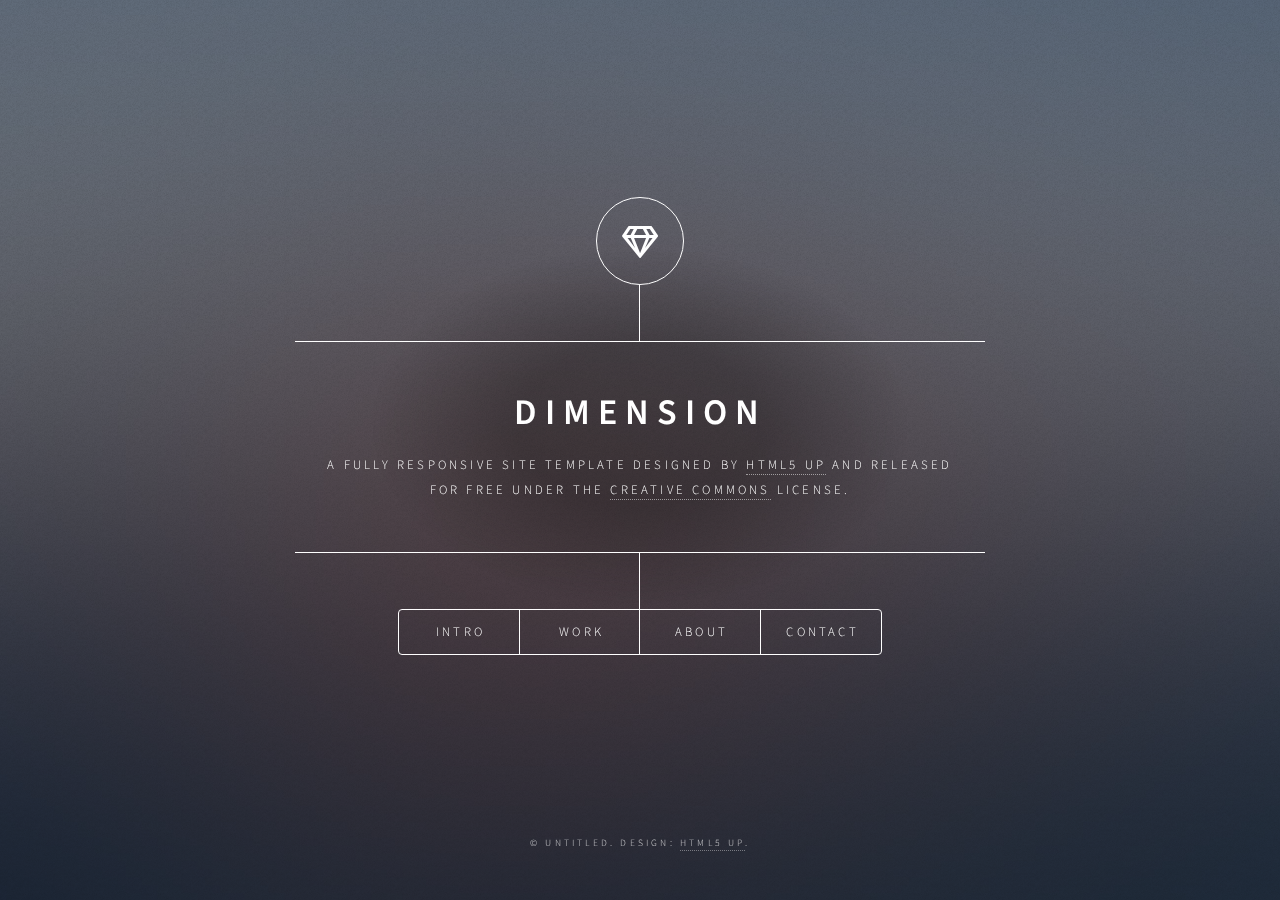
<file: html5up-dimension/index.html>
<!DOCTYPE HTML>
<!--
	Dimension by HTML5 UP
	html5up.net | @ajlkn
	Free for personal and commercial use under the CCA 3.0 license (html5up.net/license)
-->
<html>
	<head>
		<title>Dimension by HTML5 UP</title>
		<meta charset="utf-8" />
		<meta name="viewport" content="width=device-width, initial-scale=1, user-scalable=no" />
		<link rel="stylesheet" href="assets/css/main.css" />
		<noscript><link rel="stylesheet" href="assets/css/noscript.css" /></noscript>
	</head>
	<body class="is-preload">

		<!-- Wrapper -->
			<div id="wrapper">

				<!-- Header -->
					<header id="header">
						<div class="logo">
							<span class="icon fa-gem"></span>
						</div>
						<div class="content">
							<div class="inner">
								<h1>Dimension</h1>
								<p>A fully responsive site template designed by <a href="https://html5up.net">HTML5 UP</a> and released<br />
								for free under the <a href="https://html5up.net/license">Creative Commons</a> license.</p>
							</div>
						</div>
						<nav>
							<ul>
								<li><a href="#intro">Intro</a></li>
								<li><a href="#work">Work</a></li>
								<li><a href="#about">About</a></li>
								<li><a href="#contact">Contact</a></li>
								<!--<li><a href="#elements">Elements</a></li>-->
							</ul>
						</nav>
					</header>

				<!-- Main -->
					<div id="main">

						<!-- Intro -->
							<article id="intro">
								<h2 class="major">Intro</h2>
								<span class="image main"><img src="images/pic01.jpg" alt="" /></span>
								<p>Aenean ornare velit lacus, ac varius enim ullamcorper eu. Proin aliquam facilisis ante interdum congue. Integer mollis, nisl amet convallis, porttitor magna ullamcorper, amet egestas mauris. Ut magna finibus nisi nec lacinia. Nam maximus erat id euismod egestas. By the way, check out my <a href="#work">awesome work</a>.</p>
								<p>Lorem ipsum dolor sit amet, consectetur adipiscing elit. Duis dapibus rutrum facilisis. Class aptent taciti sociosqu ad litora torquent per conubia nostra, per inceptos himenaeos. Etiam tristique libero eu nibh porttitor fermentum. Nullam venenatis erat id vehicula viverra. Nunc ultrices eros ut ultricies condimentum. Mauris risus lacus, blandit sit amet venenatis non, bibendum vitae dolor. Nunc lorem mauris, fringilla in aliquam at, euismod in lectus. Pellentesque habitant morbi tristique senectus et netus et malesuada fames ac turpis egestas. In non lorem sit amet elit placerat maximus. Pellentesque aliquam maximus risus, vel sed vehicula.</p>
							</article>

						<!-- Work -->
							<article id="work">
								<h2 class="major">Work</h2>
								<span class="image main"><img src="images/pic02.jpg" alt="" /></span>
								<p>Adipiscing magna sed dolor elit. Praesent eleifend dignissim arcu, at eleifend sapien imperdiet ac. Aliquam erat volutpat. Praesent urna nisi, fringila lorem et vehicula lacinia quam. Integer sollicitudin mauris nec lorem luctus ultrices.</p>
								<p>Nullam et orci eu lorem consequat tincidunt vivamus et sagittis libero. Mauris aliquet magna magna sed nunc rhoncus pharetra. Pellentesque condimentum sem. In efficitur ligula tate urna. Maecenas laoreet massa vel lacinia pellentesque lorem ipsum dolor. Nullam et orci eu lorem consequat tincidunt. Vivamus et sagittis libero. Mauris aliquet magna magna sed nunc rhoncus amet feugiat tempus.</p>
							</article>

						<!-- About -->
							<article id="about">
								<h2 class="major">About</h2>
								<span class="image main"><img src="images/pic03.jpg" alt="" /></span>
								<p>Lorem ipsum dolor sit amet, consectetur et adipiscing elit. Praesent eleifend dignissim arcu, at eleifend sapien imperdiet ac. Aliquam erat volutpat. Praesent urna nisi, fringila lorem et vehicula lacinia quam. Integer sollicitudin mauris nec lorem luctus ultrices. Aliquam libero et malesuada fames ac ante ipsum primis in faucibus. Cras viverra ligula sit amet ex mollis mattis lorem ipsum dolor sit amet.</p>
							</article>

						<!-- Contact -->
							<article id="contact">
								<h2 class="major">Contact</h2>
								<form method="post" action="#">
									<div class="fields">
										<div class="field half">
											<label for="name">Name</label>
											<input type="text" name="name" id="name" />
										</div>
										<div class="field half">
											<label for="email">Email</label>
											<input type="text" name="email" id="email" />
										</div>
										<div class="field">
											<label for="message">Message</label>
											<textarea name="message" id="message" rows="4"></textarea>
										</div>
									</div>
									<ul class="actions">
										<li><input type="submit" value="Send Message" class="primary" /></li>
										<li><input type="reset" value="Reset" /></li>
									</ul>
								</form>
								<ul class="icons">
									<li><a href="#" class="icon brands fa-twitter"><span class="label">Twitter</span></a></li>
									<li><a href="#" class="icon brands fa-facebook-f"><span class="label">Facebook</span></a></li>
									<li><a href="#" class="icon brands fa-instagram"><span class="label">Instagram</span></a></li>
									<li><a href="#" class="icon brands fa-github"><span class="label">GitHub</span></a></li>
								</ul>
							</article>

						<!-- Elements -->
							<article id="elements">
								<h2 class="major">Elements</h2>

								<section>
									<h3 class="major">Text</h3>
									<p>This is <b>bold</b> and this is <strong>strong</strong>. This is <i>italic</i> and this is <em>emphasized</em>.
									This is <sup>superscript</sup> text and this is <sub>subscript</sub> text.
									This is <u>underlined</u> and this is code: <code>for (;;) { ... }</code>. Finally, <a href="#">this is a link</a>.</p>
									<hr />
									<h2>Heading Level 2</h2>
									<h3>Heading Level 3</h3>
									<h4>Heading Level 4</h4>
									<h5>Heading Level 5</h5>
									<h6>Heading Level 6</h6>
									<hr />
									<h4>Blockquote</h4>
									<blockquote>Fringilla nisl. Donec accumsan interdum nisi, quis tincidunt felis sagittis eget tempus euismod. Vestibulum ante ipsum primis in faucibus vestibulum. Blandit adipiscing eu felis iaculis volutpat ac adipiscing accumsan faucibus. Vestibulum ante ipsum primis in faucibus lorem ipsum dolor sit amet nullam adipiscing eu felis.</blockquote>
									<h4>Preformatted</h4>
									<pre><code>i = 0;

while (!deck.isInOrder()) {
    print 'Iteration ' + i;
    deck.shuffle();
    i++;
}

print 'It took ' + i + ' iterations to sort the deck.';</code></pre>
								</section>

								<section>
									<h3 class="major">Lists</h3>

									<h4>Unordered</h4>
									<ul>
										<li>Dolor pulvinar etiam.</li>
										<li>Sagittis adipiscing.</li>
										<li>Felis enim feugiat.</li>
									</ul>

									<h4>Alternate</h4>
									<ul class="alt">
										<li>Dolor pulvinar etiam.</li>
										<li>Sagittis adipiscing.</li>
										<li>Felis enim feugiat.</li>
									</ul>

									<h4>Ordered</h4>
									<ol>
										<li>Dolor pulvinar etiam.</li>
										<li>Etiam vel felis viverra.</li>
										<li>Felis enim feugiat.</li>
										<li>Dolor pulvinar etiam.</li>
										<li>Etiam vel felis lorem.</li>
										<li>Felis enim et feugiat.</li>
									</ol>
									<h4>Icons</h4>
									<ul class="icons">
										<li><a href="#" class="icon brands fa-twitter"><span class="label">Twitter</span></a></li>
										<li><a href="#" class="icon brands fa-facebook-f"><span class="label">Facebook</span></a></li>
										<li><a href="#" class="icon brands fa-instagram"><span class="label">Instagram</span></a></li>
										<li><a href="#" class="icon brands fa-github"><span class="label">Github</span></a></li>
									</ul>

									<h4>Actions</h4>
									<ul class="actions">
										<li><a href="#" class="button primary">Default</a></li>
										<li><a href="#" class="button">Default</a></li>
									</ul>
									<ul class="actions stacked">
										<li><a href="#" class="button primary">Default</a></li>
										<li><a href="#" class="button">Default</a></li>
									</ul>
								</section>

								<section>
									<h3 class="major">Table</h3>
									<h4>Default</h4>
									<div class="table-wrapper">
										<table>
											<thead>
												<tr>
													<th>Name</th>
													<th>Description</th>
													<th>Price</th>
												</tr>
											</thead>
											<tbody>
												<tr>
													<td>Item One</td>
													<td>Ante turpis integer aliquet porttitor.</td>
													<td>29.99</td>
												</tr>
												<tr>
													<td>Item Two</td>
													<td>Vis ac commodo adipiscing arcu aliquet.</td>
													<td>19.99</td>
												</tr>
												<tr>
													<td>Item Three</td>
													<td> Morbi faucibus arcu accumsan lorem.</td>
													<td>29.99</td>
												</tr>
												<tr>
													<td>Item Four</td>
													<td>Vitae integer tempus condimentum.</td>
													<td>19.99</td>
												</tr>
												<tr>
													<td>Item Five</td>
													<td>Ante turpis integer aliquet porttitor.</td>
													<td>29.99</td>
												</tr>
											</tbody>
											<tfoot>
												<tr>
													<td colspan="2"></td>
													<td>100.00</td>
												</tr>
											</tfoot>
										</table>
									</div>

									<h4>Alternate</h4>
									<div class="table-wrapper">
										<table class="alt">
											<thead>
												<tr>
													<th>Name</th>
													<th>Description</th>
													<th>Price</th>
												</tr>
											</thead>
											<tbody>
												<tr>
													<td>Item One</td>
													<td>Ante turpis integer aliquet porttitor.</td>
													<td>29.99</td>
												</tr>
												<tr>
													<td>Item Two</td>
													<td>Vis ac commodo adipiscing arcu aliquet.</td>
													<td>19.99</td>
												</tr>
												<tr>
													<td>Item Three</td>
													<td> Morbi faucibus arcu accumsan lorem.</td>
													<td>29.99</td>
												</tr>
												<tr>
													<td>Item Four</td>
													<td>Vitae integer tempus condimentum.</td>
													<td>19.99</td>
												</tr>
												<tr>
													<td>Item Five</td>
													<td>Ante turpis integer aliquet porttitor.</td>
													<td>29.99</td>
												</tr>
											</tbody>
											<tfoot>
												<tr>
													<td colspan="2"></td>
													<td>100.00</td>
												</tr>
											</tfoot>
										</table>
									</div>
								</section>

								<section>
									<h3 class="major">Buttons</h3>
									<ul class="actions">
										<li><a href="#" class="button primary">Primary</a></li>
										<li><a href="#" class="button">Default</a></li>
									</ul>
									<ul class="actions">
										<li><a href="#" class="button">Default</a></li>
										<li><a href="#" class="button small">Small</a></li>
									</ul>
									<ul class="actions">
										<li><a href="#" class="button primary icon solid fa-download">Icon</a></li>
										<li><a href="#" class="button icon solid fa-download">Icon</a></li>
									</ul>
									<ul class="actions">
										<li><span class="button primary disabled">Disabled</span></li>
										<li><span class="button disabled">Disabled</span></li>
									</ul>
								</section>

								<section>
									<h3 class="major">Form</h3>
									<form method="post" action="#">
										<div class="fields">
											<div class="field half">
												<label for="demo-name">Name</label>
												<input type="text" name="demo-name" id="demo-name" value="" placeholder="Jane Doe" />
											</div>
											<div class="field half">
												<label for="demo-email">Email</label>
												<input type="email" name="demo-email" id="demo-email" value="" placeholder="jane@untitled.tld" />
											</div>
											<div class="field">
												<label for="demo-category">Category</label>
												<select name="demo-category" id="demo-category">
													<option value="">-</option>
													<option value="1">Manufacturing</option>
													<option value="1">Shipping</option>
													<option value="1">Administration</option>
													<option value="1">Human Resources</option>
												</select>
											</div>
											<div class="field half">
												<input type="radio" id="demo-priority-low" name="demo-priority" checked>
												<label for="demo-priority-low">Low</label>
											</div>
											<div class="field half">
												<input type="radio" id="demo-priority-high" name="demo-priority">
												<label for="demo-priority-high">High</label>
											</div>
											<div class="field half">
												<input type="checkbox" id="demo-copy" name="demo-copy">
												<label for="demo-copy">Email me a copy</label>
											</div>
											<div class="field half">
												<input type="checkbox" id="demo-human" name="demo-human" checked>
												<label for="demo-human">Not a robot</label>
											</div>
											<div class="field">
												<label for="demo-message">Message</label>
												<textarea name="demo-message" id="demo-message" placeholder="Enter your message" rows="6"></textarea>
											</div>
										</div>
										<ul class="actions">
											<li><input type="submit" value="Send Message" class="primary" /></li>
											<li><input type="reset" value="Reset" /></li>
										</ul>
									</form>
								</section>

							</article>

					</div>

				<!-- Footer -->
					<footer id="footer">
						<p class="copyright">&copy; Untitled. Design: <a href="https://html5up.net">HTML5 UP</a>.</p>
					</footer>

			</div>

		<!-- BG -->
			<div id="bg"></div>

		<!-- Scripts -->
			<script src="assets/js/jquery.min.js"></script>
			<script src="assets/js/browser.min.js"></script>
			<script src="assets/js/breakpoints.min.js"></script>
			<script src="assets/js/util.js"></script>
			<script src="assets/js/main.js"></script>

	</body>
</html>
</file>
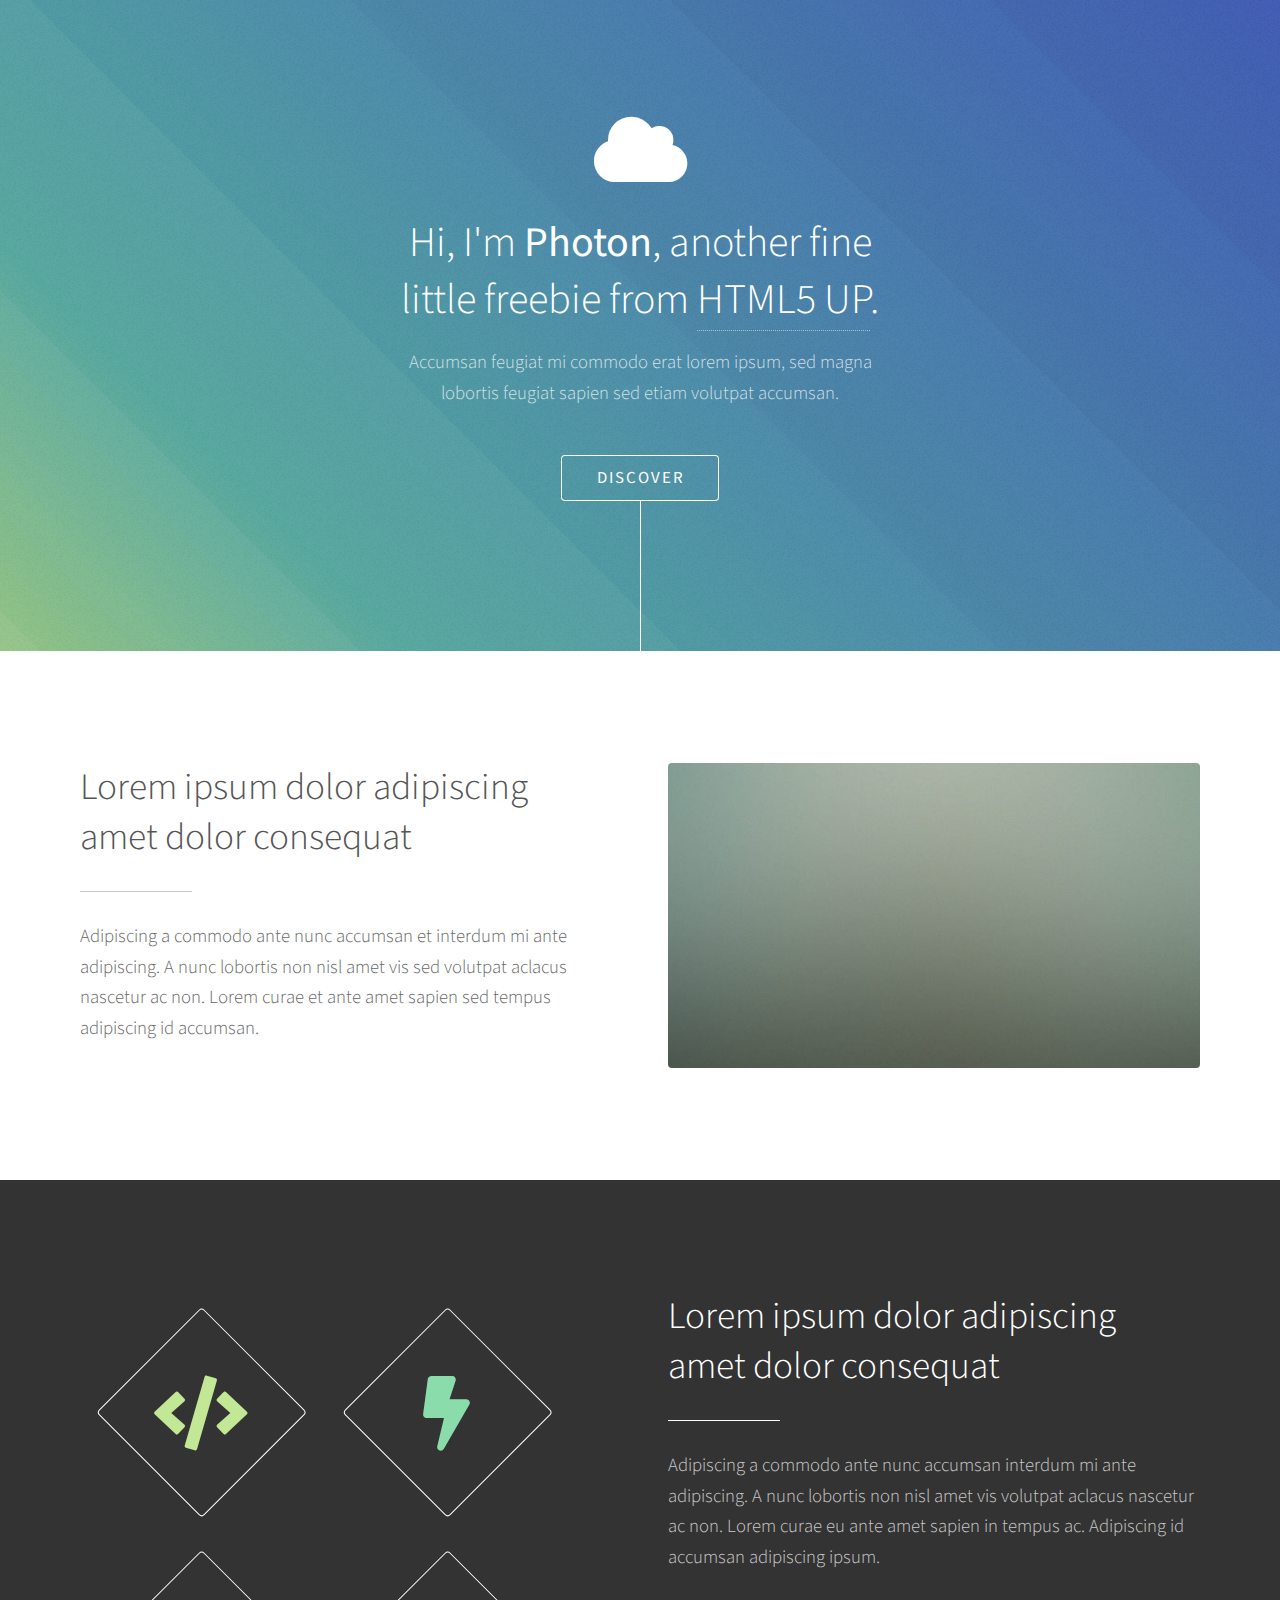
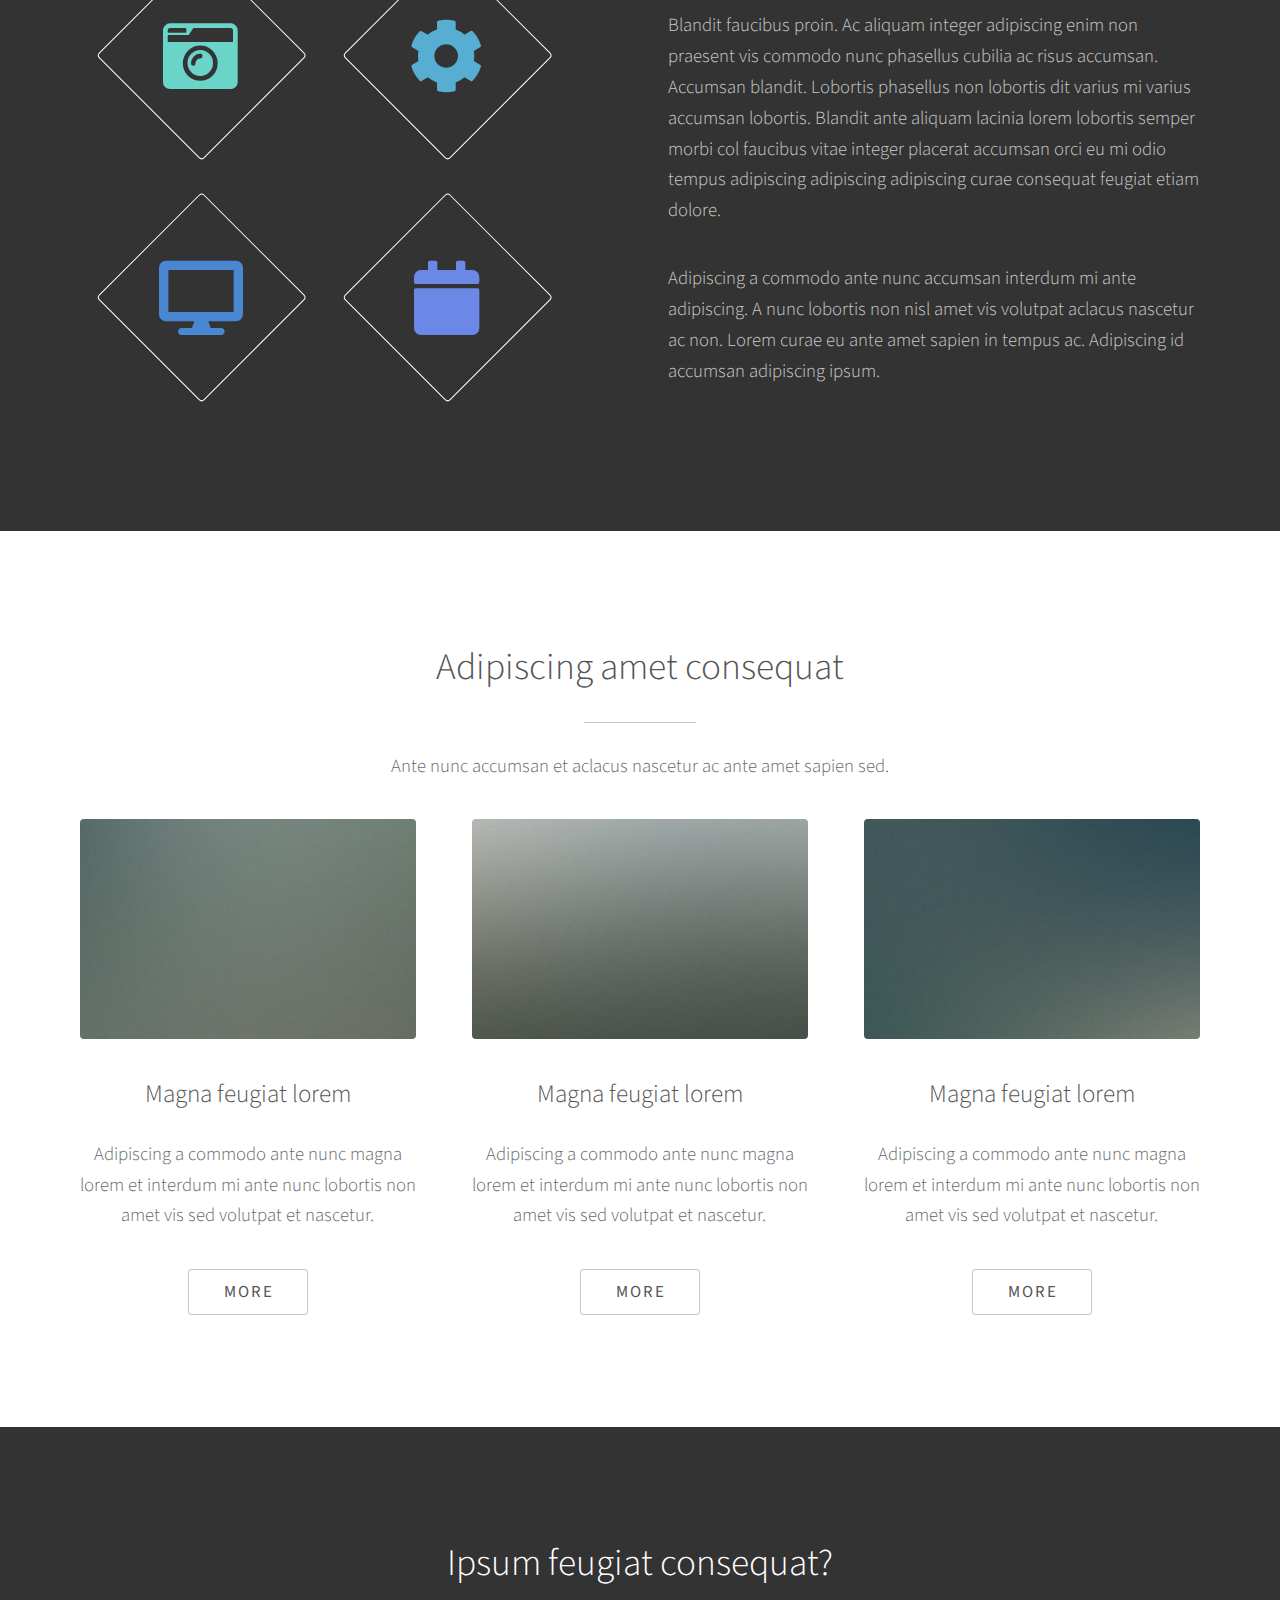
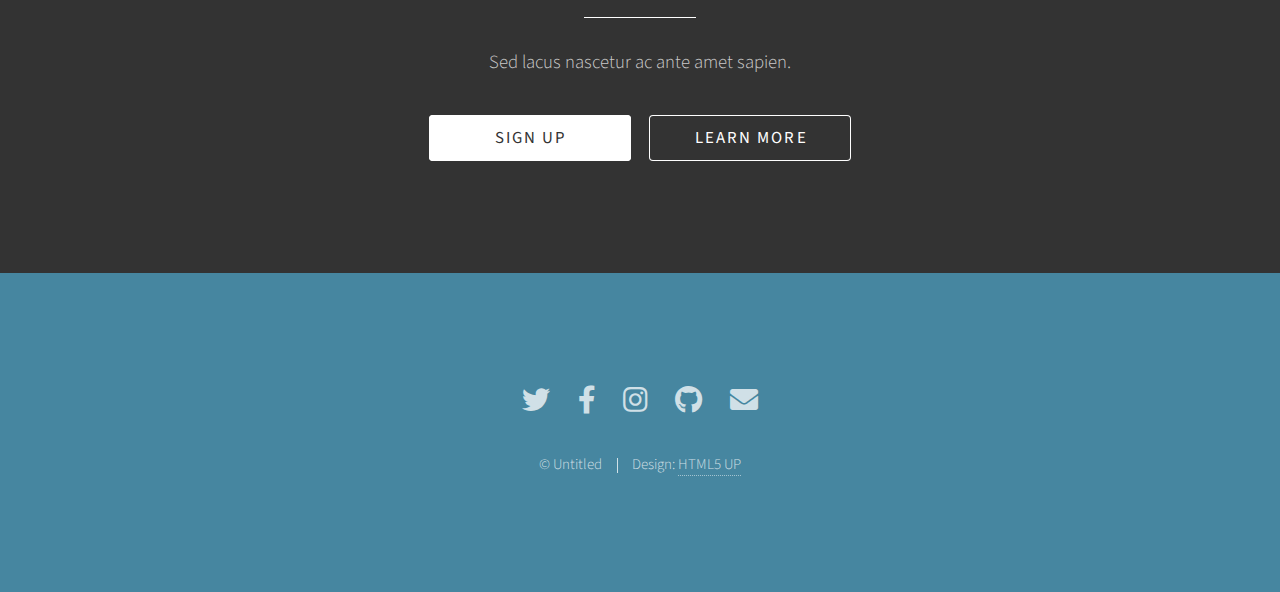
<file: html5up-photon/index.html>
<!DOCTYPE HTML>
<!--
	Photon by HTML5 UP
	html5up.net | @ajlkn
	Free for personal and commercial use under the CCA 3.0 license (html5up.net/license)
-->
<html>
	<head>
		<title>Photon by HTML5 UP</title>
		<meta charset="utf-8" />
		<meta name="viewport" content="width=device-width, initial-scale=1, user-scalable=no" />
		<link rel="stylesheet" href="assets/css/main.css" />
		<noscript><link rel="stylesheet" href="assets/css/noscript.css" /></noscript>
	</head>
	<body class="is-preload">

		<!-- Header -->
			<section id="header">
				<div class="inner">
					<span class="icon solid major fa-cloud"></span>
					<h1>Hi, I'm <strong>Photon</strong>, another fine<br />
					little freebie from <a href="http://html5up.net">HTML5 UP</a>.</h1>
					<p>Accumsan feugiat mi commodo erat lorem ipsum, sed magna<br />
					lobortis feugiat sapien sed etiam volutpat accumsan.</p>
					<ul class="actions special">
						<li><a href="#one" class="button scrolly">Discover</a></li>
					</ul>
				</div>
			</section>

		<!-- One -->
			<section id="one" class="main style1">
				<div class="container">
					<div class="row gtr-150">
						<div class="col-6 col-12-medium">
							<header class="major">
								<h2>Lorem ipsum dolor adipiscing<br />
								amet dolor consequat</h2>
							</header>
							<p>Adipiscing a commodo ante nunc accumsan et interdum mi ante adipiscing. A nunc lobortis non nisl amet vis sed volutpat aclacus nascetur ac non. Lorem curae et ante amet sapien sed tempus adipiscing id accumsan.</p>
						</div>
						<div class="col-6 col-12-medium imp-medium">
							<span class="image fit"><img src="images/pic01.jpg" alt="" /></span>
						</div>
					</div>
				</div>
			</section>

		<!-- Two -->
			<section id="two" class="main style2">
				<div class="container">
					<div class="row gtr-150">
						<div class="col-6 col-12-medium">
							<ul class="major-icons">
								<li><span class="icon solid style1 major fa-code"></span></li>
								<li><span class="icon solid style2 major fa-bolt"></span></li>
								<li><span class="icon solid style3 major fa-camera-retro"></span></li>
								<li><span class="icon solid style4 major fa-cog"></span></li>
								<li><span class="icon solid style5 major fa-desktop"></span></li>
								<li><span class="icon solid style6 major fa-calendar"></span></li>
							</ul>
						</div>
						<div class="col-6 col-12-medium">
							<header class="major">
								<h2>Lorem ipsum dolor adipiscing<br />
								amet dolor consequat</h2>
							</header>
							<p>Adipiscing a commodo ante nunc accumsan interdum mi ante adipiscing. A nunc lobortis non nisl amet vis volutpat aclacus nascetur ac non. Lorem curae eu ante amet sapien in tempus ac. Adipiscing id accumsan adipiscing ipsum.</p>
							<p>Blandit faucibus proin. Ac aliquam integer adipiscing enim non praesent vis commodo nunc phasellus cubilia ac risus accumsan. Accumsan blandit. Lobortis phasellus non lobortis dit varius mi varius accumsan lobortis. Blandit ante aliquam lacinia lorem lobortis semper morbi col faucibus vitae integer placerat accumsan orci eu mi odio tempus adipiscing adipiscing adipiscing curae consequat feugiat etiam dolore.</p>
							<p>Adipiscing a commodo ante nunc accumsan interdum mi ante adipiscing. A nunc lobortis non nisl amet vis volutpat aclacus nascetur ac non. Lorem curae eu ante amet sapien in tempus ac. Adipiscing id accumsan adipiscing ipsum.</p>
						</div>
					</div>
				</div>
			</section>

		<!-- Three -->
			<section id="three" class="main style1 special">
				<div class="container">
					<header class="major">
						<h2>Adipiscing amet consequat</h2>
					</header>
					<p>Ante nunc accumsan et aclacus nascetur ac ante amet sapien sed.</p>
					<div class="row gtr-150">
						<div class="col-4 col-12-medium">
							<span class="image fit"><img src="images/pic02.jpg" alt="" /></span>
							<h3>Magna feugiat lorem</h3>
							<p>Adipiscing a commodo ante nunc magna lorem et interdum mi ante nunc lobortis non amet vis sed volutpat et nascetur.</p>
							<ul class="actions special">
								<li><a href="#" class="button">More</a></li>
							</ul>
						</div>
						<div class="col-4 col-12-medium">
							<span class="image fit"><img src="images/pic03.jpg" alt="" /></span>
							<h3>Magna feugiat lorem</h3>
							<p>Adipiscing a commodo ante nunc magna lorem et interdum mi ante nunc lobortis non amet vis sed volutpat et nascetur.</p>
							<ul class="actions special">
								<li><a href="#" class="button">More</a></li>
							</ul>
						</div>
						<div class="col-4 col-12-medium">
							<span class="image fit"><img src="images/pic04.jpg" alt="" /></span>
							<h3>Magna feugiat lorem</h3>
							<p>Adipiscing a commodo ante nunc magna lorem et interdum mi ante nunc lobortis non amet vis sed volutpat et nascetur.</p>
							<ul class="actions special">
								<li><a href="#" class="button">More</a></li>
							</ul>
						</div>
					</div>
				</div>
			</section>

		<!-- Four -->
			<section id="four" class="main style2 special">
				<div class="container">
					<header class="major">
						<h2>Ipsum feugiat consequat?</h2>
					</header>
					<p>Sed lacus nascetur ac ante amet sapien.</p>
					<ul class="actions special">
						<li><a href="#" class="button wide primary">Sign Up</a></li>
						<li><a href="#" class="button wide">Learn More</a></li>
					</ul>
				</div>
			</section>

		<!-- Five -->
		<!--
			<section id="five" class="main style1">
				<div class="container">
					<header class="major special">
						<h2>Elements</h2>
					</header>

					<section>
						<h4>Text</h4>
						<p>This is <b>bold</b> and this is <strong>strong</strong>. This is <i>italic</i> and this is <em>emphasized</em>.
						This is <sup>superscript</sup> text and this is <sub>subscript</sub> text.
						This is <u>underlined</u> and this is code: <code>for (;;) { ... }</code>. Finally, <a href="#">this is a link</a>.</p>
						<hr />
						<header>
							<h4>Heading with a Subtitle</h4>
							<p>Lorem ipsum dolor sit amet nullam id egestas urna aliquam</p>
						</header>
						<p>Nunc lacinia ante nunc ac lobortis. Interdum adipiscing gravida odio porttitor sem non mi integer non faucibus ornare mi ut ante amet placerat aliquet. Volutpat eu sed ante lacinia sapien lorem accumsan varius montes viverra nibh in adipiscing blandit tempus accumsan.</p>
						<header>
							<h5>Heading with a Subtitle</h5>
							<p>Lorem ipsum dolor sit amet nullam id egestas urna aliquam</p>
						</header>
						<p>Nunc lacinia ante nunc ac lobortis. Interdum adipiscing gravida odio porttitor sem non mi integer non faucibus ornare mi ut ante amet placerat aliquet. Volutpat eu sed ante lacinia sapien lorem accumsan varius montes viverra nibh in adipiscing blandit tempus accumsan.</p>
						<hr />
						<h2>Heading Level 2</h2>
						<h3>Heading Level 3</h3>
						<h4>Heading Level 4</h4>
						<h5>Heading Level 5</h5>
						<h6>Heading Level 6</h6>
						<hr />
						<h5>Blockquote</h5>
						<blockquote>Fringilla nisl. Donec accumsan interdum nisi, quis tincidunt felis sagittis eget tempus euismod. Vestibulum ante ipsum primis in faucibus vestibulum. Blandit adipiscing eu felis iaculis volutpat ac adipiscing accumsan faucibus. Vestibulum ante ipsum primis in faucibus lorem ipsum dolor sit amet nullam adipiscing eu felis.</blockquote>
						<h5>Preformatted</h5>
						<pre><code>i = 0;

while (!deck.isInOrder()) {
print 'Iteration ' + i;
deck.shuffle();
i++;
}

print 'It took ' + i + ' iterations to sort the deck.';</code></pre>
					</section>

					<section>
						<h4>Lists</h4>
						<div class="row">
							<div class="col-6 col-12-medium">
								<h5>Unordered</h5>
								<ul>
									<li>Dolor pulvinar etiam.</li>
									<li>Sagittis adipiscing.</li>
									<li>Felis enim feugiat.</li>
								</ul>
								<h5>Alternate</h5>
								<ul class="alt">
									<li>Dolor pulvinar etiam.</li>
									<li>Sagittis adipiscing.</li>
									<li>Felis enim feugiat.</li>
								</ul>
							</div>
							<div class="col-6 col-12-medium">
								<h5>Ordered</h5>
								<ol>
									<li>Dolor pulvinar etiam.</li>
									<li>Etiam vel felis viverra.</li>
									<li>Felis enim feugiat.</li>
									<li>Dolor pulvinar etiam.</li>
									<li>Etiam vel felis lorem.</li>
									<li>Felis enim et feugiat.</li>
								</ol>
								<h5>Icons</h5>
								<ul class="icons">
									<li><a href="#" class="icon brands fa-twitter"><span class="label">Twitter</span></a></li>
									<li><a href="#" class="icon brands fa-facebook-f"><span class="label">Facebook</span></a></li>
									<li><a href="#" class="icon brands fa-instagram"><span class="label">Instagram</span></a></li>
									<li><a href="#" class="icon brands fa-github"><span class="label">Github</span></a></li>
								</ul>
							</div>
						</div>
						<h5>Actions</h5>
						<div class="row">
							<div class="col-6 col-12-medium">
								<ul class="actions">
									<li><a href="#" class="button primary">Default</a></li>
									<li><a href="#" class="button">Default</a></li>
								</ul>
								<ul class="actions small">
									<li><a href="#" class="button primary small">Small</a></li>
									<li><a href="#" class="button small">Small</a></li>
								</ul>
								<ul class="actions stacked">
									<li><a href="#" class="button primary">Default</a></li>
									<li><a href="#" class="button">Default</a></li>
								</ul>
								<ul class="actions stacked">
									<li><a href="#" class="button primary small">Small</a></li>
									<li><a href="#" class="button small">Small</a></li>
								</ul>
							</div>
							<div class="col-6 col-12-medium">
								<ul class="actions stacked">
									<li><a href="#" class="button primary fit">Default</a></li>
									<li><a href="#" class="button fit">Default</a></li>
								</ul>
								<ul class="actions stacked">
									<li><a href="#" class="button primary small fit">Small</a></li>
									<li><a href="#" class="button small fit">Small</a></li>
								</ul>
							</div>
						</div>
					</section>

					<section>
						<h4>Table</h4>
						<h5>Default</h5>
						<div class="table-wrapper">
							<table>
								<thead>
									<tr>
										<th>Name</th>
										<th>Description</th>
										<th>Price</th>
									</tr>
								</thead>
								<tbody>
									<tr>
										<td>Item One</td>
										<td>Ante turpis integer aliquet porttitor.</td>
										<td>29.99</td>
									</tr>
									<tr>
										<td>Item Two</td>
										<td>Vis ac commodo adipiscing arcu aliquet.</td>
										<td>19.99</td>
									</tr>
									<tr>
										<td>Item Three</td>
										<td> Morbi faucibus arcu accumsan lorem.</td>
										<td>29.99</td>
									</tr>
									<tr>
										<td>Item Four</td>
										<td>Vitae integer tempus condimentum.</td>
										<td>19.99</td>
									</tr>
									<tr>
										<td>Item Five</td>
										<td>Ante turpis integer aliquet porttitor.</td>
										<td>29.99</td>
									</tr>
								</tbody>
								<tfoot>
									<tr>
										<td colspan="2"></td>
										<td>100.00</td>
									</tr>
								</tfoot>
							</table>
						</div>

						<h5>Alternate</h5>
						<div class="table-wrapper">
							<table class="alt">
								<thead>
									<tr>
										<th>Name</th>
										<th>Description</th>
										<th>Price</th>
									</tr>
								</thead>
								<tbody>
									<tr>
										<td>Item One</td>
										<td>Ante turpis integer aliquet porttitor.</td>
										<td>29.99</td>
									</tr>
									<tr>
										<td>Item Two</td>
										<td>Vis ac commodo adipiscing arcu aliquet.</td>
										<td>19.99</td>
									</tr>
									<tr>
										<td>Item Three</td>
										<td> Morbi faucibus arcu accumsan lorem.</td>
										<td>29.99</td>
									</tr>
									<tr>
										<td>Item Four</td>
										<td>Vitae integer tempus condimentum.</td>
										<td>19.99</td>
									</tr>
									<tr>
										<td>Item Five</td>
										<td>Ante turpis integer aliquet porttitor.</td>
										<td>29.99</td>
									</tr>
								</tbody>
								<tfoot>
									<tr>
										<td colspan="2"></td>
										<td>100.00</td>
									</tr>
								</tfoot>
							</table>
						</div>
					</section>

					<section>
						<h4>Buttons</h4>
						<ul class="actions">
							<li><a href="#" class="button primary">Primary</a></li>
							<li><a href="#" class="button">Default</a></li>
						</ul>
						<ul class="actions">
							<li><a href="#" class="button large">Large</a></li>
							<li><a href="#" class="button">Default</a></li>
							<li><a href="#" class="button small">Small</a></li>
						</ul>
						<ul class="actions fit">
							<li><a href="#" class="button fit">Fit</a></li>
							<li><a href="#" class="button primary fit">Fit</a></li>
							<li><a href="#" class="button fit">Fit</a></li>
						</ul>
						<ul class="actions fit small">
							<li><a href="#" class="button primary fit small">Fit + Small</a></li>
							<li><a href="#" class="button fit small">Fit + Small</a></li>
							<li><a href="#" class="button primary fit small">Fit + Small</a></li>
						</ul>
						<ul class="actions">
							<li><a href="#" class="button primary icon solid fa-download">Icon</a></li>
							<li><a href="#" class="button icon solid fa-download">Icon</a></li>
						</ul>
						<ul class="actions">
							<li><span class="button primary disabled">Disabled</span></li>
							<li><span class="button disabled">Disabled</span></li>
						</ul>
					</section>

					<section>
						<h4>Form</h4>
						<form method="post" action="#">
							<div class="row gtr-uniform gtr-50">
								<div class="col-6 col-12-xsmall">
									<input type="text" name="demo-name" id="demo-name" value="" placeholder="Name" />
								</div>
								<div class="col-6 col-12-xsmall">
									<input type="email" name="demo-email" id="demo-email" value="" placeholder="Email" />
								</div>
								<div class="col-12">
									<select name="demo-category" id="demo-category">
										<option value="">- Category -</option>
										<option value="1">Manufacturing</option>
										<option value="1">Shipping</option>
										<option value="1">Administration</option>
										<option value="1">Human Resources</option>
									</select>
								</div>
								<div class="col-4 col-12-small">
									<input type="radio" id="demo-priority-low" name="demo-priority" checked>
									<label for="demo-priority-low">Low</label>
								</div>
								<div class="col-4 col-12-small">
									<input type="radio" id="demo-priority-normal" name="demo-priority">
									<label for="demo-priority-normal">Normal</label>
								</div>
								<div class="col-4 col-12-small">
									<input type="radio" id="demo-priority-high" name="demo-priority">
									<label for="demo-priority-high">High</label>
								</div>
								<div class="col-6 col-12-small">
									<input type="checkbox" id="demo-copy" name="demo-copy">
									<label for="demo-copy">Email me a copy</label>
								</div>
								<div class="col-6 col-12-small">
									<input type="checkbox" id="demo-human" name="demo-human" checked>
									<label for="demo-human">Not a robot</label>
								</div>
								<div class="col-12">
									<textarea name="demo-message" id="demo-message" placeholder="Enter your message" rows="6"></textarea>
								</div>
								<div class="col-12">
									<ul class="actions">
										<li><input type="submit" value="Send Message" class="primary" /></li>
										<li><input type="reset" value="Reset" /></li>
									</ul>
								</div>
							</div>
						</form>
					</section>

					<section>
						<h4>Image</h4>
						<h5>Fit</h5>
						<div class="box alt">
							<div class="row gtr-uniform gtr-50">
								<div class="col-12"><span class="image fit"><img src="images/pic06.jpg" alt="" /></span></div>
								<div class="col-4"><span class="image fit"><img src="images/pic02.jpg" alt="" /></span></div>
								<div class="col-4"><span class="image fit"><img src="images/pic03.jpg" alt="" /></span></div>
								<div class="col-4"><span class="image fit"><img src="images/pic04.jpg" alt="" /></span></div>
								<div class="col-4"><span class="image fit"><img src="images/pic03.jpg" alt="" /></span></div>
								<div class="col-4"><span class="image fit"><img src="images/pic04.jpg" alt="" /></span></div>
								<div class="col-4"><span class="image fit"><img src="images/pic02.jpg" alt="" /></span></div>
								<div class="col-4"><span class="image fit"><img src="images/pic04.jpg" alt="" /></span></div>
								<div class="col-4"><span class="image fit"><img src="images/pic02.jpg" alt="" /></span></div>
								<div class="col-4"><span class="image fit"><img src="images/pic03.jpg" alt="" /></span></div>
							</div>
						</div>
						<h5>Left &amp; Right</h5>
						<p><span class="image left"><img src="images/pic05.jpg" alt="" /></span>Fringilla nisl. Donec accumsan interdum nisi, quis tincidunt felis sagittis eget. tempus euismod. Vestibulum ante ipsum primis in faucibus vestibulum. Blandit adipiscing eu felis iaculis volutpat ac adipiscing accumsan eu faucibus. Integer ac pellentesque praesent tincidunt felis sagittis eget. tempus euismod. Vestibulum ante ipsum primis in faucibus vestibulum. Blandit adipiscing eu felis iaculis volutpat ac adipiscing accumsan eu faucibus. Integer ac pellentesque praesent. Donec accumsan interdum nisi, quis tincidunt felis sagittis eget. tempus euismod. Vestibulum ante ipsum primis in faucibus vestibulum. Blandit adipiscing eu felis iaculis volutpat ac adipiscing accumsan eu faucibus. Integer ac pellentesque praesent tincidunt felis sagittis eget. tempus euismod. Vestibulum ante ipsum primis in faucibus vestibulum. Blandit adipiscing eu felis iaculis volutpat ac adipiscing accumsan eu faucibus. Integer ac pellentesque praesent. Blandit adipiscing eu felis iaculis volutpat ac adipiscing accumsan eu faucibus. Integer ac pellentesque praesent tincidunt felis sagittis eget. tempus euismod. Vestibulum ante ipsum primis in faucibus vestibulum. Blandit adipiscing eu felis iaculis volutpat ac adipiscing accumsan eu faucibus. Integer ac pellentesque praesent.</p>
						<p><span class="image right"><img src="images/pic05.jpg" alt="" /></span>Fringilla nisl. Donec accumsan interdum nisi, quis tincidunt felis sagittis eget. tempus euismod. Vestibulum ante ipsum primis in faucibus vestibulum. Blandit adipiscing eu felis iaculis volutpat ac adipiscing accumsan eu faucibus. Integer ac pellentesque praesent tincidunt felis sagittis eget. tempus euismod. Vestibulum ante ipsum primis in faucibus vestibulum. Blandit adipiscing eu felis iaculis volutpat ac adipiscing accumsan eu faucibus. Integer ac pellentesque praesent. Donec accumsan interdum nisi, quis tincidunt felis sagittis eget. tempus euismod. Vestibulum ante ipsum primis in faucibus vestibulum. Blandit adipiscing eu felis iaculis volutpat ac adipiscing accumsan eu faucibus. Integer ac pellentesque praesent tincidunt felis sagittis eget. tempus euismod. Vestibulum ante ipsum primis in faucibus vestibulum. Blandit adipiscing eu felis iaculis volutpat ac adipiscing accumsan eu faucibus. Integer ac pellentesque praesent. Blandit adipiscing eu felis iaculis volutpat ac adipiscing accumsan eu faucibus. Integer ac pellentesque praesent tincidunt felis sagittis eget. tempus euismod. Vestibulum ante ipsum primis in faucibus vestibulum. Blandit adipiscing eu felis iaculis volutpat ac adipiscing accumsan eu faucibus. Integer ac pellentesque praesent.</p>
					</section>

				</div>
			</section>
		-->

		<!-- Footer -->
			<section id="footer">
				<ul class="icons">
					<li><a href="#" class="icon brands alt fa-twitter"><span class="label">Twitter</span></a></li>
					<li><a href="#" class="icon brands alt fa-facebook-f"><span class="label">Facebook</span></a></li>
					<li><a href="#" class="icon brands alt fa-instagram"><span class="label">Instagram</span></a></li>
					<li><a href="#" class="icon brands alt fa-github"><span class="label">GitHub</span></a></li>
					<li><a href="#" class="icon solid alt fa-envelope"><span class="label">Email</span></a></li>
				</ul>
				<ul class="copyright">
					<li>&copy; Untitled</li><li>Design: <a href="http://html5up.net">HTML5 UP</a></li>
				</ul>
			</section>

		<!-- Scripts -->
			<script src="assets/js/jquery.min.js"></script>
			<script src="assets/js/jquery.scrolly.min.js"></script>
			<script src="assets/js/browser.min.js"></script>
			<script src="assets/js/breakpoints.min.js"></script>
			<script src="assets/js/util.js"></script>
			<script src="assets/js/main.js"></script>

	</body>
</html>
</file>
<file: html5up-dimension/assets/css/noscript.css>
/*
	Dimension by HTML5 UP
	html5up.net | @ajlkn
	Free for personal and commercial use under the CCA 3.0 license (html5up.net/license)
*/

/* BG */

	body.is-preload #bg:before {
		background-color: transparent;
	}

/* Header */

	body.is-preload #header {
		-moz-filter: none;
		-webkit-filter: none;
		-ms-filter: none;
		filter: none;
	}

		body.is-preload #header > * {
			opacity: 1;
		}

		body.is-preload #header .content .inner {
			max-height: none;
			padding: 3rem 2rem;
			opacity: 1;
		}

/* Main */

	#main article {
		opacity: 1;
		margin: 4rem 0 0 0;
	}
</file>
<file: html5up-photon/assets/css/noscript.css>
/*
	Photon by HTML5 UP
	html5up.net | @ajlkn
	Free for personal and commercial use under the CCA 3.0 license (html5up.net/license)
*/

/* Header */

	body.is-preload #header .inner {
		-moz-transform: none;
		-webkit-transform: none;
		-ms-transform: none;
		transform: none;
		opacity: 1;
	}

		body.is-preload #header .inner .actions {
			-moz-transform: none;
			-webkit-transform: none;
			-ms-transform: none;
			transform: none;
			opacity: 1;
		}

	body.is-preload #header:after {
		opacity: 0;
	}
</file>
<file: html5up-dimension/assets/css/main.css>
@import url(fontawesome-all.min.css);
@import url("https://fonts.googleapis.com/css?family=Source+Sans+Pro:300italic,600italic,300,600");

/*
	Dimension by HTML5 UP
	html5up.net | @ajlkn
	Free for personal and commercial use under the CCA 3.0 license (html5up.net/license)
*/

html, body, div, span, applet, object,
iframe, h1, h2, h3, h4, h5, h6, p, blockquote,
pre, a, abbr, acronym, address, big, cite,
code, del, dfn, em, img, ins, kbd, q, s, samp,
small, strike, strong, sub, sup, tt, var, b,
u, i, center, dl, dt, dd, ol, ul, li, fieldset,
form, label, legend, table, caption, tbody,
tfoot, thead, tr, th, td, article, aside,
canvas, details, embed, figure, figcaption,
footer, header, hgroup, menu, nav, output, ruby,
section, summary, time, mark, audio, video {
	margin: 0;
	padding: 0;
	border: 0;
	font-size: 100%;
	font: inherit;
	vertical-align: baseline;}

article, aside, details, figcaption, figure,
footer, header, hgroup, menu, nav, section {
	display: block;}

body {
	line-height: 1;
}

ol, ul {
	list-style: none;
}

blockquote, q {
	quotes: none;
}

	blockquote:before, blockquote:after, q:before, q:after {
		content: '';
		content: none;
	}

table {
	border-collapse: collapse;
	border-spacing: 0;
}

body {
	-webkit-text-size-adjust: none;
}

mark {
	background-color: transparent;
	color: inherit;
}

input::-moz-focus-inner {
	border: 0;
	padding: 0;
}

input, select, textarea {
	-moz-appearance: none;
	-webkit-appearance: none;
	-ms-appearance: none;
	appearance: none;
}

/* Basic */

	@-ms-viewport {
		width: device-width;
	}

	@media screen and (max-width: 480px) {

		html, body {
			min-width: 320px;
		}

	}

	html {
		box-sizing: border-box;
	}

	*, *:before, *:after {
		box-sizing: inherit;
	}

	body {
		background: #1b1f22;
	}

		body.is-preload *, body.is-preload *:before, body.is-preload *:after {
			-moz-animation: none !important;
			-webkit-animation: none !important;
			-ms-animation: none !important;
			animation: none !important;
			-moz-transition: none !important;
			-webkit-transition: none !important;
			-ms-transition: none !important;
			transition: none !important;
		}

/* Type */

	html {
		font-size: 16pt;
	}

		@media screen and (max-width: 1680px) {

			html {
				font-size: 12pt;
			}

		}

		@media screen and (max-width: 736px) {

			html {
				font-size: 11pt;
			}

		}

		@media screen and (max-width: 360px) {

			html {
				font-size: 10pt;
			}

		}

	body, input, select, textarea {
		color: #ffffff;
		font-family: "Source Sans Pro", sans-serif;
		font-weight: 300;
		font-size: 1rem;
		line-height: 1.65;
	}

	a {
		-moz-transition: color 0.2s ease-in-out, background-color 0.2s ease-in-out, border-bottom-color 0.2s ease-in-out;
		-webkit-transition: color 0.2s ease-in-out, background-color 0.2s ease-in-out, border-bottom-color 0.2s ease-in-out;
		-ms-transition: color 0.2s ease-in-out, background-color 0.2s ease-in-out, border-bottom-color 0.2s ease-in-out;
		transition: color 0.2s ease-in-out, background-color 0.2s ease-in-out, border-bottom-color 0.2s ease-in-out;
		border-bottom: dotted 1px rgba(255, 255, 255, 0.5);
		text-decoration: none;
		color: inherit;
	}

		a:hover {
			border-bottom-color: transparent;
		}

	strong, b {
		color: #ffffff;
		font-weight: 600;
	}

	em, i {
		font-style: italic;
	}

	p {
		margin: 0 0 2rem 0;
	}

	h1, h2, h3, h4, h5, h6 {
		color: #ffffff;
		font-weight: 600;
		line-height: 1.5;
		margin: 0 0 1rem 0;
		text-transform: uppercase;
		letter-spacing: 0.2rem;
	}

		h1 a, h2 a, h3 a, h4 a, h5 a, h6 a {
			color: inherit;
			text-decoration: none;
		}

		h1.major, h2.major, h3.major, h4.major, h5.major, h6.major {
			border-bottom: solid 1px #ffffff;
			width: -moz-max-content;
			width: -webkit-max-content;
			width: -ms-max-content;
			width: max-content;
			padding-bottom: 0.5rem;
			margin: 0 0 2rem 0;
		}

	h1 {
		font-size: 2.25rem;
		line-height: 1.3;
		letter-spacing: 0.5rem;
	}

	h2 {
		font-size: 1.5rem;
		line-height: 1.4;
		letter-spacing: 0.5rem;
	}

	h3 {
		font-size: 1rem;
	}

	h4 {
		font-size: 0.8rem;
	}

	h5 {
		font-size: 0.7rem;
	}

	h6 {
		font-size: 0.6rem;
	}

	@media screen and (max-width: 736px) {

		h1 {
			font-size: 1.75rem;
			line-height: 1.4;
		}

		h2 {
			font-size: 1.25em;
			line-height: 1.5;
		}

	}

	sub {
		font-size: 0.8rem;
		position: relative;
		top: 0.5rem;
	}

	sup {
		font-size: 0.8rem;
		position: relative;
		top: -0.5rem;
	}

	blockquote {
		border-left: solid 4px #ffffff;
		font-style: italic;
		margin: 0 0 2rem 0;
		padding: 0.5rem 0 0.5rem 2rem;
	}

	code {
		background: rgba(255, 255, 255, 0.075);
		border-radius: 4px;
		font-family: "Courier New", monospace;
		font-size: 0.9rem;
		margin: 0 0.25rem;
		padding: 0.25rem 0.65rem;
	}

	pre {
		-webkit-overflow-scrolling: touch;
		font-family: "Courier New", monospace;
		font-size: 0.9rem;
		margin: 0 0 2rem 0;
	}

		pre code {
			display: block;
			line-height: 1.75;
			padding: 1rem 1.5rem;
			overflow-x: auto;
		}

	hr {
		border: 0;
		border-bottom: solid 1px #ffffff;
		margin: 2.75rem 0;
	}

	.align-left {
		text-align: left;
	}

	.align-center {
		text-align: center;
	}

	.align-right {
		text-align: right;
	}

/* Form */

	form {
		margin: 0 0 2rem 0;
	}

		form > :last-child {
			margin-bottom: 0;
		}

		form > .fields {
			display: -moz-flex;
			display: -webkit-flex;
			display: -ms-flex;
			display: flex;
			-moz-flex-wrap: wrap;
			-webkit-flex-wrap: wrap;
			-ms-flex-wrap: wrap;
			flex-wrap: wrap;
			width: calc(100% + 3rem);
			margin: -1.5rem 0 2rem -1.5rem;
		}

			form > .fields > .field {
				-moz-flex-grow: 0;
				-webkit-flex-grow: 0;
				-ms-flex-grow: 0;
				flex-grow: 0;
				-moz-flex-shrink: 0;
				-webkit-flex-shrink: 0;
				-ms-flex-shrink: 0;
				flex-shrink: 0;
				padding: 1.5rem 0 0 1.5rem;
				width: calc(100% - 1.5rem);
			}

				form > .fields > .field.half {
					width: calc(50% - 0.75rem);
				}

				form > .fields > .field.third {
					width: calc(100%/3 - 0.5rem);
				}

				form > .fields > .field.quarter {
					width: calc(25% - 0.375rem);
				}

		@media screen and (max-width: 480px) {

			form > .fields {
				width: calc(100% + 3rem);
				margin: -1.5rem 0 2rem -1.5rem;
			}

				form > .fields > .field {
					padding: 1.5rem 0 0 1.5rem;
					width: calc(100% - 1.5rem);
				}

					form > .fields > .field.half {
						width: calc(100% - 1.5rem);
					}

					form > .fields > .field.third {
						width: calc(100% - 1.5rem);
					}

					form > .fields > .field.quarter {
						width: calc(100% - 1.5rem);
					}

		}

	label {
		color: #ffffff;
		display: block;
		font-size: 0.8rem;
		font-weight: 300;
		letter-spacing: 0.2rem;
		line-height: 1.5;
		margin: 0 0 1rem 0;
		text-transform: uppercase;
	}

	input[type="text"],
	input[type="password"],
	input[type="email"],
	input[type="tel"],
	select,
	textarea {
		-moz-appearance: none;
		-webkit-appearance: none;
		-ms-appearance: none;
		appearance: none;
		-moz-transition: border-color 0.2s ease-in-out, box-shadow 0.2s ease-in-out, background-color 0.2s ease-in-out;
		-webkit-transition: border-color 0.2s ease-in-out, box-shadow 0.2s ease-in-out, background-color 0.2s ease-in-out;
		-ms-transition: border-color 0.2s ease-in-out, box-shadow 0.2s ease-in-out, background-color 0.2s ease-in-out;
		transition: border-color 0.2s ease-in-out, box-shadow 0.2s ease-in-out, background-color 0.2s ease-in-out;
		background-color: transparent;
		border-radius: 4px;
		border: solid 1px #ffffff;
		color: inherit;
		display: block;
		outline: 0;
		padding: 0 1rem;
		text-decoration: none;
		width: 100%;
	}

		input[type="text"]:invalid,
		input[type="password"]:invalid,
		input[type="email"]:invalid,
		input[type="tel"]:invalid,
		select:invalid,
		textarea:invalid {
			box-shadow: none;
		}

		input[type="text"]:focus,
		input[type="password"]:focus,
		input[type="email"]:focus,
		input[type="tel"]:focus,
		select:focus,
		textarea:focus {
			background: rgba(255, 255, 255, 0.075);
			border-color: #ffffff;
			box-shadow: 0 0 0 1px #ffffff;
		}

	select {
		background-image: url("data:image/svg+xml;charset=utf8,%3Csvg xmlns='http://www.w3.org/2000/svg' width='40' height='40' preserveAspectRatio='none' viewBox='0 0 40 40'%3E%3Cpath d='M9.4,12.3l10.4,10.4l10.4-10.4c0.2-0.2,0.5-0.4,0.9-0.4c0.3,0,0.6,0.1,0.9,0.4l3.3,3.3c0.2,0.2,0.4,0.5,0.4,0.9 c0,0.4-0.1,0.6-0.4,0.9L20.7,31.9c-0.2,0.2-0.5,0.4-0.9,0.4c-0.3,0-0.6-0.1-0.9-0.4L4.3,17.3c-0.2-0.2-0.4-0.5-0.4-0.9 c0-0.4,0.1-0.6,0.4-0.9l3.3-3.3c0.2-0.2,0.5-0.4,0.9-0.4S9.1,12.1,9.4,12.3z' fill='%23ffffff' /%3E%3C/svg%3E");
		background-size: 1.25rem;
		background-repeat: no-repeat;
		background-position: calc(100% - 1rem) center;
		height: 2.75rem;
		padding-right: 2.75rem;
		text-overflow: ellipsis;
	}

		select option {
			color: #ffffff;
			background: #1b1f22;
		}

		select:focus::-ms-value {
			background-color: transparent;
		}

		select::-ms-expand {
			display: none;
		}

	input[type="text"],
	input[type="password"],
	input[type="email"],
	select {
		height: 2.75rem;
	}

	textarea {
		padding: 0.75rem 1rem;
	}

	input[type="checkbox"],
	input[type="radio"] {
		-moz-appearance: none;
		-webkit-appearance: none;
		-ms-appearance: none;
		appearance: none;
		display: block;
		float: left;
		margin-right: -2rem;
		opacity: 0;
		width: 1rem;
		z-index: -1;
	}

		input[type="checkbox"] + label,
		input[type="radio"] + label {
			text-decoration: none;
			-moz-user-select: none;
			-webkit-user-select: none;
			-ms-user-select: none;
			user-select: none;
			color: #ffffff;
			cursor: pointer;
			display: inline-block;
			font-size: 0.8rem;
			font-weight: 300;
			margin: 0 0 0.5rem 0;
			padding-left: 2.65rem;
			padding-right: 0.75rem;
			position: relative;
		}

			input[type="checkbox"] + label:before,
			input[type="radio"] + label:before {
				-moz-osx-font-smoothing: grayscale;
				-webkit-font-smoothing: antialiased;
				display: inline-block;
				font-style: normal;
				font-variant: normal;
				text-rendering: auto;
				line-height: 1;
				text-transform: none !important;
				font-family: 'Font Awesome 5 Free';
				font-weight: 900;
			}

			input[type="checkbox"] + label:before,
			input[type="radio"] + label:before {
				-moz-transition: border-color 0.2s ease-in-out, box-shadow 0.2s ease-in-out, background-color 0.2s ease-in-out;
				-webkit-transition: border-color 0.2s ease-in-out, box-shadow 0.2s ease-in-out, background-color 0.2s ease-in-out;
				-ms-transition: border-color 0.2s ease-in-out, box-shadow 0.2s ease-in-out, background-color 0.2s ease-in-out;
				transition: border-color 0.2s ease-in-out, box-shadow 0.2s ease-in-out, background-color 0.2s ease-in-out;
				border-radius: 4px;
				border: solid 1px #ffffff;
				content: '';
				display: inline-block;
				height: 1.65rem;
				left: 0;
				line-height: 1.65rem;
				position: absolute;
				text-align: center;
				top: -0.15rem;
				width: 1.65rem;
			}

		input[type="checkbox"]:checked + label:before,
		input[type="radio"]:checked + label:before {
			background: #ffffff !important;
			border-color: #ffffff !important;
			color: #1b1f22;
			content: '\f00c';
		}

		input[type="checkbox"]:focus + label:before,
		input[type="radio"]:focus + label:before {
			background: rgba(255, 255, 255, 0.075);
			border-color: #ffffff;
			box-shadow: 0 0 0 1px #ffffff;
		}

	input[type="checkbox"] + label:before {
		border-radius: 4px;
	}

	input[type="radio"] + label:before {
		border-radius: 100%;
	}

	::-webkit-input-placeholder {
		color: rgba(255, 255, 255, 0.5) !important;
		opacity: 1.0;
	}

	:-moz-placeholder {
		color: rgba(255, 255, 255, 0.5) !important;
		opacity: 1.0;
	}

	::-moz-placeholder {
		color: rgba(255, 255, 255, 0.5) !important;
		opacity: 1.0;
	}

	:-ms-input-placeholder {
		color: rgba(255, 255, 255, 0.5) !important;
		opacity: 1.0;
	}

	.formerize-placeholder {
		color: rgba(255, 255, 255, 0.5) !important;
		opacity: 1.0;
	}

/* Box */

	.box {
		border-radius: 4px;
		border: solid 1px #ffffff;
		margin-bottom: 2rem;
		padding: 1.5em;
	}

		.box > :last-child,
		.box > :last-child > :last-child,
		.box > :last-child > :last-child > :last-child {
			margin-bottom: 0;
		}

		.box.alt {
			border: 0;
			border-radius: 0;
			padding: 0;
		}

/* Icon */

	.icon {
		text-decoration: none;
		border-bottom: none;
		position: relative;
	}

		.icon:before {
			-moz-osx-font-smoothing: grayscale;
			-webkit-font-smoothing: antialiased;
			display: inline-block;
			font-style: normal;
			font-variant: normal;
			text-rendering: auto;
			line-height: 1;
			text-transform: none !important;
			font-family: 'Font Awesome 5 Free';
			font-weight: 400;
		}

		.icon > .label {
			display: none;
		}

		.icon:before {
			line-height: inherit;
		}

		.icon.solid:before {
			font-weight: 900;
		}

		.icon.brands:before {
			font-family: 'Font Awesome 5 Brands';
		}

/* Image */

	.image {
		border-radius: 4px;
		border: 0;
		display: inline-block;
		position: relative;
	}

		.image:before {
			pointer-events: none;
			background-image: url("../../images/overlay.png");
			background-color: rgba(19, 21, 25, 0.5);
			border-radius: 4px;
			content: '';
			display: block;
			height: 100%;
			left: 0;
			opacity: 0.5;
			position: absolute;
			top: 0;
			width: 100%;
		}

		.image img {
			border-radius: 4px;
			display: block;
		}

		.image.left, .image.right {
			max-width: 40%;
		}

			.image.left img, .image.right img {
				width: 100%;
			}

		.image.left {
			float: left;
			padding: 0 1.5em 1em 0;
			top: 0.25em;
		}

		.image.right {
			float: right;
			padding: 0 0 1em 1.5em;
			top: 0.25em;
		}

		.image.fit {
			display: block;
			margin: 0 0 2rem 0;
			width: 100%;
		}

			.image.fit img {
				width: 100%;
			}

		.image.main {
			display: block;
			margin: 2.5rem 0;
			width: 100%;
		}

			.image.main img {
				width: 100%;
			}

		@media screen and (max-width: 736px) {

			.image.main {
				margin: 2rem 0;
			}

		}

		@media screen and (max-width: 480px) {

			.image.main {
				margin: 1.5rem 0;
			}

		}

/* List */

	ol {
		list-style: decimal;
		margin: 0 0 2rem 0;
		padding-left: 1.25em;
	}

		ol li {
			padding-left: 0.25em;
		}

	ul {
		list-style: disc;
		margin: 0 0 2rem 0;
		padding-left: 1em;
	}

		ul li {
			padding-left: 0.5em;
		}

		ul.alt {
			list-style: none;
			padding-left: 0;
		}

			ul.alt li {
				border-top: solid 1px #ffffff;
				padding: 0.5em 0;
			}

				ul.alt li:first-child {
					border-top: 0;
					padding-top: 0;
				}

	dl {
		margin: 0 0 2rem 0;
	}

		dl dt {
			display: block;
			font-weight: 600;
			margin: 0 0 1rem 0;
		}

		dl dd {
			margin-left: 2rem;
		}

/* Actions */

	ul.actions {
		display: -moz-flex;
		display: -webkit-flex;
		display: -ms-flex;
		display: flex;
		cursor: default;
		list-style: none;
		margin-left: -1rem;
		padding-left: 0;
	}

		ul.actions li {
			padding: 0 0 0 1rem;
			vertical-align: middle;
		}

		ul.actions.special {
			-moz-justify-content: center;
			-webkit-justify-content: center;
			-ms-justify-content: center;
			justify-content: center;
			width: 100%;
			margin-left: 0;
		}

			ul.actions.special li:first-child {
				padding-left: 0;
			}

		ul.actions.stacked {
			-moz-flex-direction: column;
			-webkit-flex-direction: column;
			-ms-flex-direction: column;
			flex-direction: column;
			margin-left: 0;
		}

			ul.actions.stacked li {
				padding: 1.3rem 0 0 0;
			}

				ul.actions.stacked li:first-child {
					padding-top: 0;
				}

		ul.actions.fit {
			width: calc(100% + 1rem);
		}

			ul.actions.fit li {
				-moz-flex-grow: 1;
				-webkit-flex-grow: 1;
				-ms-flex-grow: 1;
				flex-grow: 1;
				-moz-flex-shrink: 1;
				-webkit-flex-shrink: 1;
				-ms-flex-shrink: 1;
				flex-shrink: 1;
				width: 100%;
			}

				ul.actions.fit li > * {
					width: 100%;
				}

			ul.actions.fit.stacked {
				width: 100%;
			}

		@media screen and (max-width: 480px) {

			ul.actions:not(.fixed) {
				-moz-flex-direction: column;
				-webkit-flex-direction: column;
				-ms-flex-direction: column;
				flex-direction: column;
				margin-left: 0;
				width: 100% !important;
			}

				ul.actions:not(.fixed) li {
					-moz-flex-grow: 1;
					-webkit-flex-grow: 1;
					-ms-flex-grow: 1;
					flex-grow: 1;
					-moz-flex-shrink: 1;
					-webkit-flex-shrink: 1;
					-ms-flex-shrink: 1;
					flex-shrink: 1;
					padding: 1rem 0 0 0;
					text-align: center;
					width: 100%;
				}

					ul.actions:not(.fixed) li > * {
						width: 100%;
					}

					ul.actions:not(.fixed) li:first-child {
						padding-top: 0;
					}

					ul.actions:not(.fixed) li input[type="submit"],
					ul.actions:not(.fixed) li input[type="reset"],
					ul.actions:not(.fixed) li input[type="button"],
					ul.actions:not(.fixed) li button,
					ul.actions:not(.fixed) li .button {
						width: 100%;
					}

						ul.actions:not(.fixed) li input[type="submit"].icon:before,
						ul.actions:not(.fixed) li input[type="reset"].icon:before,
						ul.actions:not(.fixed) li input[type="button"].icon:before,
						ul.actions:not(.fixed) li button.icon:before,
						ul.actions:not(.fixed) li .button.icon:before {
							margin-left: -0.5em;
						}

		}

/* Icons */

	ul.icons {
		cursor: default;
		list-style: none;
		padding-left: 0;
	}

		ul.icons li {
			display: inline-block;
			padding: 0 0.75em 0 0;
		}

			ul.icons li:last-child {
				padding-right: 0;
			}

			ul.icons li a {
				border-radius: 100%;
				box-shadow: inset 0 0 0 1px #ffffff;
				display: inline-block;
				height: 2.25rem;
				line-height: 2.25rem;
				text-align: center;
				width: 2.25rem;
			}

				ul.icons li a:hover {
					background-color: rgba(255, 255, 255, 0.075);
				}

				ul.icons li a:active {
					background-color: rgba(255, 255, 255, 0.175);
				}

/* Table */

	.table-wrapper {
		-webkit-overflow-scrolling: touch;
		overflow-x: auto;
	}

	table {
		margin: 0 0 2rem 0;
		width: 100%;
	}

		table tbody tr {
			border: solid 1px #ffffff;
			border-left: 0;
			border-right: 0;
		}

			table tbody tr:nth-child(2n + 1) {
				background-color: rgba(255, 255, 255, 0.075);
			}

		table td {
			padding: 0.75em 0.75em;
		}

		table th {
			color: #ffffff;
			font-size: 0.9em;
			font-weight: 600;
			padding: 0 0.75em 0.75em 0.75em;
			text-align: left;
		}

		table thead {
			border-bottom: solid 2px #ffffff;
		}

		table tfoot {
			border-top: solid 2px #ffffff;
		}

		table.alt {
			border-collapse: separate;
		}

			table.alt tbody tr td {
				border: solid 1px #ffffff;
				border-left-width: 0;
				border-top-width: 0;
			}

				table.alt tbody tr td:first-child {
					border-left-width: 1px;
				}

			table.alt tbody tr:first-child td {
				border-top-width: 1px;
			}

			table.alt thead {
				border-bottom: 0;
			}

			table.alt tfoot {
				border-top: 0;
			}

/* Button */

	input[type="submit"],
	input[type="reset"],
	input[type="button"],
	button,
	.button {
		-moz-appearance: none;
		-webkit-appearance: none;
		-ms-appearance: none;
		appearance: none;
		-moz-transition: background-color 0.2s ease-in-out, color 0.2s ease-in-out;
		-webkit-transition: background-color 0.2s ease-in-out, color 0.2s ease-in-out;
		-ms-transition: background-color 0.2s ease-in-out, color 0.2s ease-in-out;
		transition: background-color 0.2s ease-in-out, color 0.2s ease-in-out;
		background-color: transparent;
		border-radius: 4px;
		border: 0;
		box-shadow: inset 0 0 0 1px #ffffff;
		color: #ffffff !important;
		cursor: pointer;
		display: inline-block;
		font-size: 0.8rem;
		font-weight: 300;
		height: 2.75rem;
		letter-spacing: 0.2rem;
		line-height: 2.75rem;
		outline: 0;
		padding: 0 1.25rem 0 1.35rem;
		text-align: center;
		text-decoration: none;
		text-transform: uppercase;
		white-space: nowrap;
	}

		input[type="submit"]:hover,
		input[type="reset"]:hover,
		input[type="button"]:hover,
		button:hover,
		.button:hover {
			background-color: rgba(255, 255, 255, 0.075);
		}

		input[type="submit"]:active,
		input[type="reset"]:active,
		input[type="button"]:active,
		button:active,
		.button:active {
			background-color: rgba(255, 255, 255, 0.175);
		}

		input[type="submit"].icon:before,
		input[type="reset"].icon:before,
		input[type="button"].icon:before,
		button.icon:before,
		.button.icon:before {
			margin-right: 0.5em;
		}

		input[type="submit"].fit,
		input[type="reset"].fit,
		input[type="button"].fit,
		button.fit,
		.button.fit {
			width: 100%;
		}

		input[type="submit"].small,
		input[type="reset"].small,
		input[type="button"].small,
		button.small,
		.button.small {
			font-size: 0.6rem;
			height: 2.0625rem;
			line-height: 2.0625rem;
		}

		input[type="submit"].primary,
		input[type="reset"].primary,
		input[type="button"].primary,
		button.primary,
		.button.primary {
			background-color: #ffffff;
			color: #1b1f22 !important;
			font-weight: 600;
		}

		input[type="submit"].disabled, input[type="submit"]:disabled,
		input[type="reset"].disabled,
		input[type="reset"]:disabled,
		input[type="button"].disabled,
		input[type="button"]:disabled,
		button.disabled,
		button:disabled,
		.button.disabled,
		.button:disabled {
			pointer-events: none;
			cursor: default;
			opacity: 0.25;
		}

	input[type="submit"],
	input[type="reset"],
	input[type="button"],
	button {
		line-height: calc(2.75rem - 2px);
	}

/* BG */

	#bg {
		-moz-transform: scale(1.0);
		-webkit-transform: scale(1.0);
		-ms-transform: scale(1.0);
		transform: scale(1.0);
		-webkit-backface-visibility: hidden;
		position: fixed;
		top: 0;
		left: 0;
		width: 100%;
		height: 100vh;
		z-index: 1;
	}

		#bg:before, #bg:after {
			content: '';
			display: block;
			position: absolute;
			top: 0;
			left: 0;
			width: 100%;
			height: 100%;
		}

		#bg:before {
			-moz-transition: background-color 2.5s ease-in-out;
			-webkit-transition: background-color 2.5s ease-in-out;
			-ms-transition: background-color 2.5s ease-in-out;
			transition: background-color 2.5s ease-in-out;
			-moz-transition-delay: 0.75s;
			-webkit-transition-delay: 0.75s;
			-ms-transition-delay: 0.75s;
			transition-delay: 0.75s;
			background-image: linear-gradient(to top, rgba(19, 21, 25, 0.5), rgba(19, 21, 25, 0.5)), url("../../images/overlay.png");
			background-size: auto, 256px 256px;
			background-position: center, center;
			background-repeat: no-repeat, repeat;
			z-index: 2;
		}

		#bg:after {
			-moz-transform: scale(1.125);
			-webkit-transform: scale(1.125);
			-ms-transform: scale(1.125);
			transform: scale(1.125);
			-moz-transition: -moz-transform 0.325s ease-in-out, -moz-filter 0.325s ease-in-out;
			-webkit-transition: -webkit-transform 0.325s ease-in-out, -webkit-filter 0.325s ease-in-out;
			-ms-transition: -ms-transform 0.325s ease-in-out, -ms-filter 0.325s ease-in-out;
			transition: transform 0.325s ease-in-out, filter 0.325s ease-in-out;
			background-image: url("../../images/bg.jpg");
			background-position: center;
			background-size: cover;
			background-repeat: no-repeat;
			z-index: 1;
		}

		body.is-article-visible #bg:after {
			-moz-transform: scale(1.0825);
			-webkit-transform: scale(1.0825);
			-ms-transform: scale(1.0825);
			transform: scale(1.0825);
			-moz-filter: blur(0.2rem);
			-webkit-filter: blur(0.2rem);
			-ms-filter: blur(0.2rem);
			filter: blur(0.2rem);
		}

		body.is-preload #bg:before {
			background-color: #000000;
		}

/* Wrapper */

	#wrapper {
		display: -moz-flex;
		display: -webkit-flex;
		display: -ms-flex;
		display: flex;
		-moz-flex-direction: column;
		-webkit-flex-direction: column;
		-ms-flex-direction: column;
		flex-direction: column;
		-moz-align-items: center;
		-webkit-align-items: center;
		-ms-align-items: center;
		align-items: center;
		-moz-justify-content: space-between;
		-webkit-justify-content: space-between;
		-ms-justify-content: space-between;
		justify-content: space-between;
		position: relative;
		min-height: 100vh;
		width: 100%;
		padding: 4rem 2rem;
		z-index: 3;
	}

		#wrapper:before {
			content: '';
			display: block;
		}

		@media screen and (max-width: 1680px) {

			#wrapper {
				padding: 3rem 2rem;
			}

		}

		@media screen and (max-width: 736px) {

			#wrapper {
				padding: 2rem 1rem;
			}

		}

		@media screen and (max-width: 480px) {

			#wrapper {
				padding: 1rem;
			}

		}

/* Header */

	#header {
		display: -moz-flex;
		display: -webkit-flex;
		display: -ms-flex;
		display: flex;
		-moz-flex-direction: column;
		-webkit-flex-direction: column;
		-ms-flex-direction: column;
		flex-direction: column;
		-moz-align-items: center;
		-webkit-align-items: center;
		-ms-align-items: center;
		align-items: center;
		-moz-transition: -moz-transform 0.325s ease-in-out, -moz-filter 0.325s ease-in-out, opacity 0.325s ease-in-out;
		-webkit-transition: -webkit-transform 0.325s ease-in-out, -webkit-filter 0.325s ease-in-out, opacity 0.325s ease-in-out;
		-ms-transition: -ms-transform 0.325s ease-in-out, -ms-filter 0.325s ease-in-out, opacity 0.325s ease-in-out;
		transition: transform 0.325s ease-in-out, filter 0.325s ease-in-out, opacity 0.325s ease-in-out;
		background-image: -moz-radial-gradient(rgba(0, 0, 0, 0.25) 25%, rgba(0, 0, 0, 0) 55%);
		background-image: -webkit-radial-gradient(rgba(0, 0, 0, 0.25) 25%, rgba(0, 0, 0, 0) 55%);
		background-image: -ms-radial-gradient(rgba(0, 0, 0, 0.25) 25%, rgba(0, 0, 0, 0) 55%);
		background-image: radial-gradient(rgba(0, 0, 0, 0.25) 25%, rgba(0, 0, 0, 0) 55%);
		max-width: 100%;
		text-align: center;
	}

		#header > * {
			-moz-transition: opacity 0.325s ease-in-out;
			-webkit-transition: opacity 0.325s ease-in-out;
			-ms-transition: opacity 0.325s ease-in-out;
			transition: opacity 0.325s ease-in-out;
			position: relative;
			margin-top: 3.5rem;
		}

			#header > *:before {
				content: '';
				display: block;
				position: absolute;
				top: calc(-3.5rem - 1px);
				left: calc(50% - 1px);
				width: 1px;
				height: calc(3.5rem + 1px);
				background: #ffffff;
			}

		#header > :first-child {
			margin-top: 0;
		}

			#header > :first-child:before {
				display: none;
			}

		#header .logo {
			width: 5.5rem;
			height: 5.5rem;
			line-height: 5.5rem;
			border: solid 1px #ffffff;
			border-radius: 100%;
		}

			#header .logo .icon:before {
				font-size: 2rem;
			}

		#header .content {
			border-style: solid;
			border-color: #ffffff;
			border-top-width: 1px;
			border-bottom-width: 1px;
			max-width: 100%;
		}

			#header .content .inner {
				-moz-transition: max-height 0.75s ease, padding 0.75s ease, opacity 0.325s ease-in-out;
				-webkit-transition: max-height 0.75s ease, padding 0.75s ease, opacity 0.325s ease-in-out;
				-ms-transition: max-height 0.75s ease, padding 0.75s ease, opacity 0.325s ease-in-out;
				transition: max-height 0.75s ease, padding 0.75s ease, opacity 0.325s ease-in-out;
				-moz-transition-delay: 0.25s;
				-webkit-transition-delay: 0.25s;
				-ms-transition-delay: 0.25s;
				transition-delay: 0.25s;
				padding: 3rem 2rem;
				max-height: 40rem;
				overflow: hidden;
			}

				#header .content .inner > :last-child {
					margin-bottom: 0;
				}

			#header .content p {
				text-transform: uppercase;
				letter-spacing: 0.2rem;
				font-size: 0.8rem;
				line-height: 2;
			}

		#header nav ul {
			display: -moz-flex;
			display: -webkit-flex;
			display: -ms-flex;
			display: flex;
			margin-bottom: 0;
			list-style: none;
			padding-left: 0;
			border: solid 1px #ffffff;
			border-radius: 4px;
		}

			#header nav ul li {
				padding-left: 0;
				border-left: solid 1px #ffffff;
			}

				#header nav ul li:first-child {
					border-left: 0;
				}

				#header nav ul li a {
					display: block;
					min-width: 7.5rem;
					height: 2.75rem;
					line-height: 2.75rem;
					padding: 0 1.25rem 0 1.45rem;
					text-transform: uppercase;
					letter-spacing: 0.2rem;
					font-size: 0.8rem;
					border-bottom: 0;
				}

					#header nav ul li a:hover {
						background-color: rgba(255, 255, 255, 0.075);
					}

					#header nav ul li a:active {
						background-color: rgba(255, 255, 255, 0.175);
					}

		#header nav.use-middle:after {
			content: '';
			display: block;
			position: absolute;
			top: 0;
			left: calc(50% - 1px);
			width: 1px;
			height: 100%;
			background: #ffffff;
		}

		#header nav.use-middle ul li.is-middle {
			border-left: 0;
		}

		body.is-article-visible #header {
			-moz-transform: scale(0.95);
			-webkit-transform: scale(0.95);
			-ms-transform: scale(0.95);
			transform: scale(0.95);
			-moz-filter: blur(0.1rem);
			-webkit-filter: blur(0.1rem);
			-ms-filter: blur(0.1rem);
			filter: blur(0.1rem);
			opacity: 0;
		}

		body.is-preload #header {
			-moz-filter: blur(0.125rem);
			-webkit-filter: blur(0.125rem);
			-ms-filter: blur(0.125rem);
			filter: blur(0.125rem);
		}

			body.is-preload #header > * {
				opacity: 0;
			}

			body.is-preload #header .content .inner {
				max-height: 0;
				padding-top: 0;
				padding-bottom: 0;
				opacity: 0;
			}

		@media screen and (max-width: 980px) {

			#header .content p br {
				display: none;
			}

		}

		@media screen and (max-width: 736px) {

			#header > * {
				margin-top: 2rem;
			}

				#header > *:before {
					top: calc(-2rem - 1px);
					height: calc(2rem + 1px);
				}

			#header .logo {
				width: 4.75rem;
				height: 4.75rem;
				line-height: 4.75rem;
			}

				#header .logo .icon:before {
					font-size: 1.75rem;
				}

			#header .content .inner {
				padding: 2.5rem 1rem;
			}

			#header .content p {
				line-height: 1.875;
			}

		}

		@media screen and (max-width: 480px) {

			#header {
				padding: 1.5rem 0;
			}

				#header .content .inner {
					padding: 2.5rem 0;
				}

				#header nav ul {
					-moz-flex-direction: column;
					-webkit-flex-direction: column;
					-ms-flex-direction: column;
					flex-direction: column;
					min-width: 10rem;
					max-width: 100%;
				}

					#header nav ul li {
						border-left: 0;
						border-top: solid 1px #ffffff;
					}

						#header nav ul li:first-child {
							border-top: 0;
						}

						#header nav ul li a {
							height: 3rem;
							line-height: 3rem;
							min-width: 0;
							width: 100%;
						}

				#header nav.use-middle:after {
					display: none;
				}

		}

/* Main */

	#main {
		-moz-flex-grow: 1;
		-webkit-flex-grow: 1;
		-ms-flex-grow: 1;
		flex-grow: 1;
		-moz-flex-shrink: 1;
		-webkit-flex-shrink: 1;
		-ms-flex-shrink: 1;
		flex-shrink: 1;
		display: -moz-flex;
		display: -webkit-flex;
		display: -ms-flex;
		display: flex;
		-moz-align-items: center;
		-webkit-align-items: center;
		-ms-align-items: center;
		align-items: center;
		-moz-justify-content: center;
		-webkit-justify-content: center;
		-ms-justify-content: center;
		justify-content: center;
		-moz-flex-direction: column;
		-webkit-flex-direction: column;
		-ms-flex-direction: column;
		flex-direction: column;
		position: relative;
		max-width: 100%;
		z-index: 3;
	}

		#main article {
			-moz-transform: translateY(0.25rem);
			-webkit-transform: translateY(0.25rem);
			-ms-transform: translateY(0.25rem);
			transform: translateY(0.25rem);
			-moz-transition: opacity 0.325s ease-in-out, -moz-transform 0.325s ease-in-out;
			-webkit-transition: opacity 0.325s ease-in-out, -webkit-transform 0.325s ease-in-out;
			-ms-transition: opacity 0.325s ease-in-out, -ms-transform 0.325s ease-in-out;
			transition: opacity 0.325s ease-in-out, transform 0.325s ease-in-out;
			padding: 4.5rem 2.5rem 1.5rem 2.5rem ;
			position: relative;
			width: 40rem;
			max-width: 100%;
			background-color: rgba(27, 31, 34, 0.85);
			border-radius: 4px;
			opacity: 0;
		}

			#main article.active {
				-moz-transform: translateY(0);
				-webkit-transform: translateY(0);
				-ms-transform: translateY(0);
				transform: translateY(0);
				opacity: 1;
			}

			#main article .close {
				display: block;
				position: absolute;
				top: 0;
				right: 0;
				width: 4rem;
				height: 4rem;
				cursor: pointer;
				text-indent: 4rem;
				overflow: hidden;
				white-space: nowrap;
			}

				#main article .close:before {
					-moz-transition: background-color 0.2s ease-in-out;
					-webkit-transition: background-color 0.2s ease-in-out;
					-ms-transition: background-color 0.2s ease-in-out;
					transition: background-color 0.2s ease-in-out;
					content: '';
					display: block;
					position: absolute;
					top: 0.75rem;
					left: 0.75rem;
					width: 2.5rem;
					height: 2.5rem;
					border-radius: 100%;
					background-position: center;
					background-image: url("data:image/svg+xml;charset=utf8,%3Csvg xmlns='http://www.w3.org/2000/svg' xmlns:xlink='http://www.w3.org/1999/xlink' width='20px' height='20px' viewBox='0 0 20 20' zoomAndPan='disable'%3E%3Cstyle%3Eline %7B stroke: %23ffffff%3B stroke-width: 1%3B %7D%3C/style%3E%3Cline x1='2' y1='2' x2='18' y2='18' /%3E%3Cline x1='18' y1='2' x2='2' y2='18' /%3E%3C/svg%3E");
					background-size: 20px 20px;
					background-repeat: no-repeat;
				}

				#main article .close:hover:before {
					background-color: rgba(255, 255, 255, 0.075);
				}

				#main article .close:active:before {
					background-color: rgba(255, 255, 255, 0.175);
				}

		@media screen and (max-width: 736px) {

			#main article {
				padding: 3.5rem 2rem 0.5rem 2rem ;
			}

				#main article .close:before {
					top: 0.875rem;
					left: 0.875rem;
					width: 2.25rem;
					height: 2.25rem;
					background-size: 14px 14px;
				}

		}

		@media screen and (max-width: 480px) {

			#main article {
				padding: 3rem 1.5rem 0.5rem 1.5rem ;
			}

		}

/* Footer */

	#footer {
		-moz-transition: -moz-transform 0.325s ease-in-out, -moz-filter 0.325s ease-in-out, opacity 0.325s ease-in-out;
		-webkit-transition: -webkit-transform 0.325s ease-in-out, -webkit-filter 0.325s ease-in-out, opacity 0.325s ease-in-out;
		-ms-transition: -ms-transform 0.325s ease-in-out, -ms-filter 0.325s ease-in-out, opacity 0.325s ease-in-out;
		transition: transform 0.325s ease-in-out, filter 0.325s ease-in-out, opacity 0.325s ease-in-out;
		width: 100%;
		max-width: 100%;
		margin-top: 2rem;
		text-align: center;
	}

		#footer .copyright {
			letter-spacing: 0.2rem;
			font-size: 0.6rem;
			opacity: 0.75;
			margin-bottom: 0;
			text-transform: uppercase;
		}

		body.is-article-visible #footer {
			-moz-transform: scale(0.95);
			-webkit-transform: scale(0.95);
			-ms-transform: scale(0.95);
			transform: scale(0.95);
			-moz-filter: blur(0.1rem);
			-webkit-filter: blur(0.1rem);
			-ms-filter: blur(0.1rem);
			filter: blur(0.1rem);
			opacity: 0;
		}

		body.is-preload #footer {
			opacity: 0;
		}
</file>
<file: html5up-photon/assets/css/main.css>
@import url("fontawesome-all.min.css");
@import url("https://fonts.googleapis.com/css?family=Source+Sans+Pro:300,300italic,400,400italic");

/*
	Photon by HTML5 UP
	html5up.net | @ajlkn
	Free for personal and commercial use under the CCA 3.0 license (html5up.net/license)
*/

html, body, div, span, applet, object,
iframe, h1, h2, h3, h4, h5, h6, p, blockquote,
pre, a, abbr, acronym, address, big, cite,
code, del, dfn, em, img, ins, kbd, q, s, samp,
small, strike, strong, sub, sup, tt, var, b,
u, i, center, dl, dt, dd, ol, ul, li, fieldset,
form, label, legend, table, caption, tbody,
tfoot, thead, tr, th, td, article, aside,
canvas, details, embed, figure, figcaption,
footer, header, hgroup, menu, nav, output, ruby,
section, summary, time, mark, audio, video {
	margin: 0;
	padding: 0;
	border: 0;
	font-size: 100%;
	font: inherit;
	vertical-align: baseline;}

article, aside, details, figcaption, figure,
footer, header, hgroup, menu, nav, section {
	display: block;}

body {
	line-height: 1;
}

ol, ul {
	list-style: none;
}

blockquote, q {
	quotes: none;
}

	blockquote:before, blockquote:after, q:before, q:after {
		content: '';
		content: none;
	}

table {
	border-collapse: collapse;
	border-spacing: 0;
}

body {
	-webkit-text-size-adjust: none;
}

mark {
	background-color: transparent;
	color: inherit;
}

input::-moz-focus-inner {
	border: 0;
	padding: 0;
}

input, select, textarea {
	-moz-appearance: none;
	-webkit-appearance: none;
	-ms-appearance: none;
	appearance: none;
}

/* Basic */

	html {
		box-sizing: border-box;
	}

	*, *:before, *:after {
		box-sizing: inherit;
	}

	body {
		background: #fff;
	}

		body.is-preload *, body.is-preload *:before, body.is-preload *:after {
			-moz-animation: none !important;
			-webkit-animation: none !important;
			-ms-animation: none !important;
			animation: none !important;
			-moz-transition: none !important;
			-webkit-transition: none !important;
			-ms-transition: none !important;
			transition: none !important;
		}

	body, input, select, textarea {
		color: #666;
		font-family: "Source Sans Pro", Helvetica, sans-serif;
		font-size: 16pt;
		font-weight: 300;
		line-height: 1.65em;
	}

	a {
		-moz-transition: color 0.2s ease-in-out, border-color 0.2s ease-in-out;
		-webkit-transition: color 0.2s ease-in-out, border-color 0.2s ease-in-out;
		-ms-transition: color 0.2s ease-in-out, border-color 0.2s ease-in-out;
		transition: color 0.2s ease-in-out, border-color 0.2s ease-in-out;
		border-bottom: dotted 1px #666;
		color: inherit;
		text-decoration: none;
	}

		a:hover {
			border-bottom-color: transparent !important;
			color: #6bd4c8;
		}

	strong, b {
		color: #555;
		font-weight: 400;
	}

	em, i {
		font-style: italic;
	}

	p {
		margin: 0 0 2em 0;
	}

	h1, h2, h3, h4, h5, h6 {
		color: #555;
		line-height: 1em;
		margin: 0 0 1em 0;
	}

		h1 a, h2 a, h3 a, h4 a, h5 a, h6 a {
			color: inherit;
			text-decoration: none;
		}

	h1 {
		font-size: 2.25em;
		line-height: 1.35em;
	}

	h2 {
		font-size: 2em;
		line-height: 1.35em;
	}

	h3 {
		font-size: 1.35em;
		line-height: 1.5em;
	}

	h4 {
		font-size: 1.25em;
		line-height: 1.5em;
	}

	h5 {
		font-size: 0.9em;
		line-height: 1.5em;
	}

	h6 {
		font-size: 0.7em;
		line-height: 1.5em;
	}

	sub {
		font-size: 0.8em;
		position: relative;
		top: 0.5em;
	}

	sup {
		font-size: 0.8em;
		position: relative;
		top: -0.5em;
	}

	hr {
		border: 0;
		border-bottom: solid 1px rgba(144, 144, 144, 0.5);
		margin: 2em 0;
	}

		hr.major {
			margin: 3em 0;
		}

	blockquote {
		border-left: solid 4px rgba(144, 144, 144, 0.5);
		font-style: italic;
		margin: 0 0 2em 0;
		padding: 0.5em 0 0.5em 2em;
	}

	code {
		background: rgba(144, 144, 144, 0.075);
		border-radius: 4px;
		border: solid 1px rgba(144, 144, 144, 0.5);
		font-family: "Courier New", monospace;
		font-size: 0.9em;
		margin: 0 0.25em;
		padding: 0.25em 0.65em;
	}

	pre {
		-webkit-overflow-scrolling: touch;
		font-family: "Courier New", monospace;
		font-size: 0.9em;
		margin: 0 0 2em 0;
	}

		pre code {
			display: block;
			line-height: 1.75em;
			padding: 1em 1.5em;
			overflow-x: auto;
		}

	.align-left {
		text-align: left;
	}

	.align-center {
		text-align: center;
	}

	.align-right {
		text-align: right;
	}

/* Container */

	.container {
		margin: 0 auto;
		max-width: calc(100% - 4em);
		width: 60em;
	}

		.container.xsmall {
			width: 15em;
		}

		.container.small {
			width: 30em;
		}

		.container.medium {
			width: 45em;
		}

		.container.large {
			width: 75em;
		}

		.container.xlarge {
			width: 90em;
		}

		.container.max {
			width: 100%;
		}

		@media screen and (max-width: 980px) {

			.container {
				max-width: 100% !important;
				width: 100% !important;
			}

		}

		@media screen and (max-width: 480px) {

			.container {
				max-width: calc(100% - 3em);
			}

		}

/* Row */

	.row {
		display: flex;
		flex-wrap: wrap;
		box-sizing: border-box;
		align-items: stretch;
	}

		.row > * {
			box-sizing: border-box;
		}

		.row.gtr-uniform > * > :last-child {
			margin-bottom: 0;
		}

		.row.aln-left {
			justify-content: flex-start;
		}

		.row.aln-center {
			justify-content: center;
		}

		.row.aln-right {
			justify-content: flex-end;
		}

		.row.aln-top {
			align-items: flex-start;
		}

		.row.aln-middle {
			align-items: center;
		}

		.row.aln-bottom {
			align-items: flex-end;
		}

		.row > .imp {
			order: -1;
		}

		.row > .col-1 {
			width: 8.33333%;
		}

		.row > .off-1 {
			margin-left: 8.33333%;
		}

		.row > .col-2 {
			width: 16.66667%;
		}

		.row > .off-2 {
			margin-left: 16.66667%;
		}

		.row > .col-3 {
			width: 25%;
		}

		.row > .off-3 {
			margin-left: 25%;
		}

		.row > .col-4 {
			width: 33.33333%;
		}

		.row > .off-4 {
			margin-left: 33.33333%;
		}

		.row > .col-5 {
			width: 41.66667%;
		}

		.row > .off-5 {
			margin-left: 41.66667%;
		}

		.row > .col-6 {
			width: 50%;
		}

		.row > .off-6 {
			margin-left: 50%;
		}

		.row > .col-7 {
			width: 58.33333%;
		}

		.row > .off-7 {
			margin-left: 58.33333%;
		}

		.row > .col-8 {
			width: 66.66667%;
		}

		.row > .off-8 {
			margin-left: 66.66667%;
		}

		.row > .col-9 {
			width: 75%;
		}

		.row > .off-9 {
			margin-left: 75%;
		}

		.row > .col-10 {
			width: 83.33333%;
		}

		.row > .off-10 {
			margin-left: 83.33333%;
		}

		.row > .col-11 {
			width: 91.66667%;
		}

		.row > .off-11 {
			margin-left: 91.66667%;
		}

		.row > .col-12 {
			width: 100%;
		}

		.row > .off-12 {
			margin-left: 100%;
		}

		.row.gtr-0 {
			margin-top: 0;
			margin-left: 0em;
		}

			.row.gtr-0 > * {
				padding: 0 0 0 0em;
			}

			.row.gtr-0.gtr-uniform {
				margin-top: 0em;
			}

				.row.gtr-0.gtr-uniform > * {
					padding-top: 0em;
				}

		.row.gtr-25 {
			margin-top: 0;
			margin-left: -0.5em;
		}

			.row.gtr-25 > * {
				padding: 0 0 0 0.5em;
			}

			.row.gtr-25.gtr-uniform {
				margin-top: -0.5em;
			}

				.row.gtr-25.gtr-uniform > * {
					padding-top: 0.5em;
				}

		.row.gtr-50 {
			margin-top: 0;
			margin-left: -1em;
		}

			.row.gtr-50 > * {
				padding: 0 0 0 1em;
			}

			.row.gtr-50.gtr-uniform {
				margin-top: -1em;
			}

				.row.gtr-50.gtr-uniform > * {
					padding-top: 1em;
				}

		.row {
			margin-top: 0;
			margin-left: -2em;
		}

			.row > * {
				padding: 0 0 0 2em;
			}

			.row.gtr-uniform {
				margin-top: -2em;
			}

				.row.gtr-uniform > * {
					padding-top: 2em;
				}

		.row.gtr-150 {
			margin-top: 0;
			margin-left: -3em;
		}

			.row.gtr-150 > * {
				padding: 0 0 0 3em;
			}

			.row.gtr-150.gtr-uniform {
				margin-top: -3em;
			}

				.row.gtr-150.gtr-uniform > * {
					padding-top: 3em;
				}

		.row.gtr-200 {
			margin-top: 0;
			margin-left: -4em;
		}

			.row.gtr-200 > * {
				padding: 0 0 0 4em;
			}

			.row.gtr-200.gtr-uniform {
				margin-top: -4em;
			}

				.row.gtr-200.gtr-uniform > * {
					padding-top: 4em;
				}

		@media screen and (max-width: 1680px) {

			.row {
				display: flex;
				flex-wrap: wrap;
				box-sizing: border-box;
				align-items: stretch;
			}

				.row > * {
					box-sizing: border-box;
				}

				.row.gtr-uniform > * > :last-child {
					margin-bottom: 0;
				}

				.row.aln-left {
					justify-content: flex-start;
				}

				.row.aln-center {
					justify-content: center;
				}

				.row.aln-right {
					justify-content: flex-end;
				}

				.row.aln-top {
					align-items: flex-start;
				}

				.row.aln-middle {
					align-items: center;
				}

				.row.aln-bottom {
					align-items: flex-end;
				}

				.row > .imp-xlarge {
					order: -1;
				}

				.row > .col-1-xlarge {
					width: 8.33333%;
				}

				.row > .off-1-xlarge {
					margin-left: 8.33333%;
				}

				.row > .col-2-xlarge {
					width: 16.66667%;
				}

				.row > .off-2-xlarge {
					margin-left: 16.66667%;
				}

				.row > .col-3-xlarge {
					width: 25%;
				}

				.row > .off-3-xlarge {
					margin-left: 25%;
				}

				.row > .col-4-xlarge {
					width: 33.33333%;
				}

				.row > .off-4-xlarge {
					margin-left: 33.33333%;
				}

				.row > .col-5-xlarge {
					width: 41.66667%;
				}

				.row > .off-5-xlarge {
					margin-left: 41.66667%;
				}

				.row > .col-6-xlarge {
					width: 50%;
				}

				.row > .off-6-xlarge {
					margin-left: 50%;
				}

				.row > .col-7-xlarge {
					width: 58.33333%;
				}

				.row > .off-7-xlarge {
					margin-left: 58.33333%;
				}

				.row > .col-8-xlarge {
					width: 66.66667%;
				}

				.row > .off-8-xlarge {
					margin-left: 66.66667%;
				}

				.row > .col-9-xlarge {
					width: 75%;
				}

				.row > .off-9-xlarge {
					margin-left: 75%;
				}

				.row > .col-10-xlarge {
					width: 83.33333%;
				}

				.row > .off-10-xlarge {
					margin-left: 83.33333%;
				}

				.row > .col-11-xlarge {
					width: 91.66667%;
				}

				.row > .off-11-xlarge {
					margin-left: 91.66667%;
				}

				.row > .col-12-xlarge {
					width: 100%;
				}

				.row > .off-12-xlarge {
					margin-left: 100%;
				}

				.row.gtr-0 {
					margin-top: 0;
					margin-left: 0em;
				}

					.row.gtr-0 > * {
						padding: 0 0 0 0em;
					}

					.row.gtr-0.gtr-uniform {
						margin-top: 0em;
					}

						.row.gtr-0.gtr-uniform > * {
							padding-top: 0em;
						}

				.row.gtr-25 {
					margin-top: 0;
					margin-left: -0.5em;
				}

					.row.gtr-25 > * {
						padding: 0 0 0 0.5em;
					}

					.row.gtr-25.gtr-uniform {
						margin-top: -0.5em;
					}

						.row.gtr-25.gtr-uniform > * {
							padding-top: 0.5em;
						}

				.row.gtr-50 {
					margin-top: 0;
					margin-left: -1em;
				}

					.row.gtr-50 > * {
						padding: 0 0 0 1em;
					}

					.row.gtr-50.gtr-uniform {
						margin-top: -1em;
					}

						.row.gtr-50.gtr-uniform > * {
							padding-top: 1em;
						}

				.row {
					margin-top: 0;
					margin-left: -2em;
				}

					.row > * {
						padding: 0 0 0 2em;
					}

					.row.gtr-uniform {
						margin-top: -2em;
					}

						.row.gtr-uniform > * {
							padding-top: 2em;
						}

				.row.gtr-150 {
					margin-top: 0;
					margin-left: -3em;
				}

					.row.gtr-150 > * {
						padding: 0 0 0 3em;
					}

					.row.gtr-150.gtr-uniform {
						margin-top: -3em;
					}

						.row.gtr-150.gtr-uniform > * {
							padding-top: 3em;
						}

				.row.gtr-200 {
					margin-top: 0;
					margin-left: -4em;
				}

					.row.gtr-200 > * {
						padding: 0 0 0 4em;
					}

					.row.gtr-200.gtr-uniform {
						margin-top: -4em;
					}

						.row.gtr-200.gtr-uniform > * {
							padding-top: 4em;
						}

		}

		@media screen and (max-width: 1140px) {

			.row {
				display: flex;
				flex-wrap: wrap;
				box-sizing: border-box;
				align-items: stretch;
			}

				.row > * {
					box-sizing: border-box;
				}

				.row.gtr-uniform > * > :last-child {
					margin-bottom: 0;
				}

				.row.aln-left {
					justify-content: flex-start;
				}

				.row.aln-center {
					justify-content: center;
				}

				.row.aln-right {
					justify-content: flex-end;
				}

				.row.aln-top {
					align-items: flex-start;
				}

				.row.aln-middle {
					align-items: center;
				}

				.row.aln-bottom {
					align-items: flex-end;
				}

				.row > .imp-large {
					order: -1;
				}

				.row > .col-1-large {
					width: 8.33333%;
				}

				.row > .off-1-large {
					margin-left: 8.33333%;
				}

				.row > .col-2-large {
					width: 16.66667%;
				}

				.row > .off-2-large {
					margin-left: 16.66667%;
				}

				.row > .col-3-large {
					width: 25%;
				}

				.row > .off-3-large {
					margin-left: 25%;
				}

				.row > .col-4-large {
					width: 33.33333%;
				}

				.row > .off-4-large {
					margin-left: 33.33333%;
				}

				.row > .col-5-large {
					width: 41.66667%;
				}

				.row > .off-5-large {
					margin-left: 41.66667%;
				}

				.row > .col-6-large {
					width: 50%;
				}

				.row > .off-6-large {
					margin-left: 50%;
				}

				.row > .col-7-large {
					width: 58.33333%;
				}

				.row > .off-7-large {
					margin-left: 58.33333%;
				}

				.row > .col-8-large {
					width: 66.66667%;
				}

				.row > .off-8-large {
					margin-left: 66.66667%;
				}

				.row > .col-9-large {
					width: 75%;
				}

				.row > .off-9-large {
					margin-left: 75%;
				}

				.row > .col-10-large {
					width: 83.33333%;
				}

				.row > .off-10-large {
					margin-left: 83.33333%;
				}

				.row > .col-11-large {
					width: 91.66667%;
				}

				.row > .off-11-large {
					margin-left: 91.66667%;
				}

				.row > .col-12-large {
					width: 100%;
				}

				.row > .off-12-large {
					margin-left: 100%;
				}

				.row.gtr-0 {
					margin-top: 0;
					margin-left: 0em;
				}

					.row.gtr-0 > * {
						padding: 0 0 0 0em;
					}

					.row.gtr-0.gtr-uniform {
						margin-top: 0em;
					}

						.row.gtr-0.gtr-uniform > * {
							padding-top: 0em;
						}

				.row.gtr-25 {
					margin-top: 0;
					margin-left: -0.5em;
				}

					.row.gtr-25 > * {
						padding: 0 0 0 0.5em;
					}

					.row.gtr-25.gtr-uniform {
						margin-top: -0.5em;
					}

						.row.gtr-25.gtr-uniform > * {
							padding-top: 0.5em;
						}

				.row.gtr-50 {
					margin-top: 0;
					margin-left: -1em;
				}

					.row.gtr-50 > * {
						padding: 0 0 0 1em;
					}

					.row.gtr-50.gtr-uniform {
						margin-top: -1em;
					}

						.row.gtr-50.gtr-uniform > * {
							padding-top: 1em;
						}

				.row {
					margin-top: 0;
					margin-left: -2em;
				}

					.row > * {
						padding: 0 0 0 2em;
					}

					.row.gtr-uniform {
						margin-top: -2em;
					}

						.row.gtr-uniform > * {
							padding-top: 2em;
						}

				.row.gtr-150 {
					margin-top: 0;
					margin-left: -3em;
				}

					.row.gtr-150 > * {
						padding: 0 0 0 3em;
					}

					.row.gtr-150.gtr-uniform {
						margin-top: -3em;
					}

						.row.gtr-150.gtr-uniform > * {
							padding-top: 3em;
						}

				.row.gtr-200 {
					margin-top: 0;
					margin-left: -4em;
				}

					.row.gtr-200 > * {
						padding: 0 0 0 4em;
					}

					.row.gtr-200.gtr-uniform {
						margin-top: -4em;
					}

						.row.gtr-200.gtr-uniform > * {
							padding-top: 4em;
						}

		}

		@media screen and (max-width: 980px) {

			.row {
				display: flex;
				flex-wrap: wrap;
				box-sizing: border-box;
				align-items: stretch;
			}

				.row > * {
					box-sizing: border-box;
				}

				.row.gtr-uniform > * > :last-child {
					margin-bottom: 0;
				}

				.row.aln-left {
					justify-content: flex-start;
				}

				.row.aln-center {
					justify-content: center;
				}

				.row.aln-right {
					justify-content: flex-end;
				}

				.row.aln-top {
					align-items: flex-start;
				}

				.row.aln-middle {
					align-items: center;
				}

				.row.aln-bottom {
					align-items: flex-end;
				}

				.row > .imp-medium {
					order: -1;
				}

				.row > .col-1-medium {
					width: 8.33333%;
				}

				.row > .off-1-medium {
					margin-left: 8.33333%;
				}

				.row > .col-2-medium {
					width: 16.66667%;
				}

				.row > .off-2-medium {
					margin-left: 16.66667%;
				}

				.row > .col-3-medium {
					width: 25%;
				}

				.row > .off-3-medium {
					margin-left: 25%;
				}

				.row > .col-4-medium {
					width: 33.33333%;
				}

				.row > .off-4-medium {
					margin-left: 33.33333%;
				}

				.row > .col-5-medium {
					width: 41.66667%;
				}

				.row > .off-5-medium {
					margin-left: 41.66667%;
				}

				.row > .col-6-medium {
					width: 50%;
				}

				.row > .off-6-medium {
					margin-left: 50%;
				}

				.row > .col-7-medium {
					width: 58.33333%;
				}

				.row > .off-7-medium {
					margin-left: 58.33333%;
				}

				.row > .col-8-medium {
					width: 66.66667%;
				}

				.row > .off-8-medium {
					margin-left: 66.66667%;
				}

				.row > .col-9-medium {
					width: 75%;
				}

				.row > .off-9-medium {
					margin-left: 75%;
				}

				.row > .col-10-medium {
					width: 83.33333%;
				}

				.row > .off-10-medium {
					margin-left: 83.33333%;
				}

				.row > .col-11-medium {
					width: 91.66667%;
				}

				.row > .off-11-medium {
					margin-left: 91.66667%;
				}

				.row > .col-12-medium {
					width: 100%;
				}

				.row > .off-12-medium {
					margin-left: 100%;
				}

				.row.gtr-0 {
					margin-top: 0;
					margin-left: 0em;
				}

					.row.gtr-0 > * {
						padding: 0 0 0 0em;
					}

					.row.gtr-0.gtr-uniform {
						margin-top: 0em;
					}

						.row.gtr-0.gtr-uniform > * {
							padding-top: 0em;
						}

				.row.gtr-25 {
					margin-top: 0;
					margin-left: -0.5em;
				}

					.row.gtr-25 > * {
						padding: 0 0 0 0.5em;
					}

					.row.gtr-25.gtr-uniform {
						margin-top: -0.5em;
					}

						.row.gtr-25.gtr-uniform > * {
							padding-top: 0.5em;
						}

				.row.gtr-50 {
					margin-top: 0;
					margin-left: -1em;
				}

					.row.gtr-50 > * {
						padding: 0 0 0 1em;
					}

					.row.gtr-50.gtr-uniform {
						margin-top: -1em;
					}

						.row.gtr-50.gtr-uniform > * {
							padding-top: 1em;
						}

				.row {
					margin-top: 0;
					margin-left: -2em;
				}

					.row > * {
						padding: 0 0 0 2em;
					}

					.row.gtr-uniform {
						margin-top: -2em;
					}

						.row.gtr-uniform > * {
							padding-top: 2em;
						}

				.row.gtr-150 {
					margin-top: 0;
					margin-left: -3em;
				}

					.row.gtr-150 > * {
						padding: 0 0 0 3em;
					}

					.row.gtr-150.gtr-uniform {
						margin-top: -3em;
					}

						.row.gtr-150.gtr-uniform > * {
							padding-top: 3em;
						}

				.row.gtr-200 {
					margin-top: 0;
					margin-left: -4em;
				}

					.row.gtr-200 > * {
						padding: 0 0 0 4em;
					}

					.row.gtr-200.gtr-uniform {
						margin-top: -4em;
					}

						.row.gtr-200.gtr-uniform > * {
							padding-top: 4em;
						}

		}

		@media screen and (max-width: 736px) {

			.row {
				display: flex;
				flex-wrap: wrap;
				box-sizing: border-box;
				align-items: stretch;
			}

				.row > * {
					box-sizing: border-box;
				}

				.row.gtr-uniform > * > :last-child {
					margin-bottom: 0;
				}

				.row.aln-left {
					justify-content: flex-start;
				}

				.row.aln-center {
					justify-content: center;
				}

				.row.aln-right {
					justify-content: flex-end;
				}

				.row.aln-top {
					align-items: flex-start;
				}

				.row.aln-middle {
					align-items: center;
				}

				.row.aln-bottom {
					align-items: flex-end;
				}

				.row > .imp-small {
					order: -1;
				}

				.row > .col-1-small {
					width: 8.33333%;
				}

				.row > .off-1-small {
					margin-left: 8.33333%;
				}

				.row > .col-2-small {
					width: 16.66667%;
				}

				.row > .off-2-small {
					margin-left: 16.66667%;
				}

				.row > .col-3-small {
					width: 25%;
				}

				.row > .off-3-small {
					margin-left: 25%;
				}

				.row > .col-4-small {
					width: 33.33333%;
				}

				.row > .off-4-small {
					margin-left: 33.33333%;
				}

				.row > .col-5-small {
					width: 41.66667%;
				}

				.row > .off-5-small {
					margin-left: 41.66667%;
				}

				.row > .col-6-small {
					width: 50%;
				}

				.row > .off-6-small {
					margin-left: 50%;
				}

				.row > .col-7-small {
					width: 58.33333%;
				}

				.row > .off-7-small {
					margin-left: 58.33333%;
				}

				.row > .col-8-small {
					width: 66.66667%;
				}

				.row > .off-8-small {
					margin-left: 66.66667%;
				}

				.row > .col-9-small {
					width: 75%;
				}

				.row > .off-9-small {
					margin-left: 75%;
				}

				.row > .col-10-small {
					width: 83.33333%;
				}

				.row > .off-10-small {
					margin-left: 83.33333%;
				}

				.row > .col-11-small {
					width: 91.66667%;
				}

				.row > .off-11-small {
					margin-left: 91.66667%;
				}

				.row > .col-12-small {
					width: 100%;
				}

				.row > .off-12-small {
					margin-left: 100%;
				}

				.row.gtr-0 {
					margin-top: 0;
					margin-left: 0em;
				}

					.row.gtr-0 > * {
						padding: 0 0 0 0em;
					}

					.row.gtr-0.gtr-uniform {
						margin-top: 0em;
					}

						.row.gtr-0.gtr-uniform > * {
							padding-top: 0em;
						}

				.row.gtr-25 {
					margin-top: 0;
					margin-left: -0.5em;
				}

					.row.gtr-25 > * {
						padding: 0 0 0 0.5em;
					}

					.row.gtr-25.gtr-uniform {
						margin-top: -0.5em;
					}

						.row.gtr-25.gtr-uniform > * {
							padding-top: 0.5em;
						}

				.row.gtr-50 {
					margin-top: 0;
					margin-left: -1em;
				}

					.row.gtr-50 > * {
						padding: 0 0 0 1em;
					}

					.row.gtr-50.gtr-uniform {
						margin-top: -1em;
					}

						.row.gtr-50.gtr-uniform > * {
							padding-top: 1em;
						}

				.row {
					margin-top: 0;
					margin-left: -2em;
				}

					.row > * {
						padding: 0 0 0 2em;
					}

					.row.gtr-uniform {
						margin-top: -2em;
					}

						.row.gtr-uniform > * {
							padding-top: 2em;
						}

				.row.gtr-150 {
					margin-top: 0;
					margin-left: -3em;
				}

					.row.gtr-150 > * {
						padding: 0 0 0 3em;
					}

					.row.gtr-150.gtr-uniform {
						margin-top: -3em;
					}

						.row.gtr-150.gtr-uniform > * {
							padding-top: 3em;
						}

				.row.gtr-200 {
					margin-top: 0;
					margin-left: -4em;
				}

					.row.gtr-200 > * {
						padding: 0 0 0 4em;
					}

					.row.gtr-200.gtr-uniform {
						margin-top: -4em;
					}

						.row.gtr-200.gtr-uniform > * {
							padding-top: 4em;
						}

		}

		@media screen and (max-width: 480px) {

			.row {
				display: flex;
				flex-wrap: wrap;
				box-sizing: border-box;
				align-items: stretch;
			}

				.row > * {
					box-sizing: border-box;
				}

				.row.gtr-uniform > * > :last-child {
					margin-bottom: 0;
				}

				.row.aln-left {
					justify-content: flex-start;
				}

				.row.aln-center {
					justify-content: center;
				}

				.row.aln-right {
					justify-content: flex-end;
				}

				.row.aln-top {
					align-items: flex-start;
				}

				.row.aln-middle {
					align-items: center;
				}

				.row.aln-bottom {
					align-items: flex-end;
				}

				.row > .imp-xsmall {
					order: -1;
				}

				.row > .col-1-xsmall {
					width: 8.33333%;
				}

				.row > .off-1-xsmall {
					margin-left: 8.33333%;
				}

				.row > .col-2-xsmall {
					width: 16.66667%;
				}

				.row > .off-2-xsmall {
					margin-left: 16.66667%;
				}

				.row > .col-3-xsmall {
					width: 25%;
				}

				.row > .off-3-xsmall {
					margin-left: 25%;
				}

				.row > .col-4-xsmall {
					width: 33.33333%;
				}

				.row > .off-4-xsmall {
					margin-left: 33.33333%;
				}

				.row > .col-5-xsmall {
					width: 41.66667%;
				}

				.row > .off-5-xsmall {
					margin-left: 41.66667%;
				}

				.row > .col-6-xsmall {
					width: 50%;
				}

				.row > .off-6-xsmall {
					margin-left: 50%;
				}

				.row > .col-7-xsmall {
					width: 58.33333%;
				}

				.row > .off-7-xsmall {
					margin-left: 58.33333%;
				}

				.row > .col-8-xsmall {
					width: 66.66667%;
				}

				.row > .off-8-xsmall {
					margin-left: 66.66667%;
				}

				.row > .col-9-xsmall {
					width: 75%;
				}

				.row > .off-9-xsmall {
					margin-left: 75%;
				}

				.row > .col-10-xsmall {
					width: 83.33333%;
				}

				.row > .off-10-xsmall {
					margin-left: 83.33333%;
				}

				.row > .col-11-xsmall {
					width: 91.66667%;
				}

				.row > .off-11-xsmall {
					margin-left: 91.66667%;
				}

				.row > .col-12-xsmall {
					width: 100%;
				}

				.row > .off-12-xsmall {
					margin-left: 100%;
				}

				.row.gtr-0 {
					margin-top: 0;
					margin-left: 0em;
				}

					.row.gtr-0 > * {
						padding: 0 0 0 0em;
					}

					.row.gtr-0.gtr-uniform {
						margin-top: 0em;
					}

						.row.gtr-0.gtr-uniform > * {
							padding-top: 0em;
						}

				.row.gtr-25 {
					margin-top: 0;
					margin-left: -0.5em;
				}

					.row.gtr-25 > * {
						padding: 0 0 0 0.5em;
					}

					.row.gtr-25.gtr-uniform {
						margin-top: -0.5em;
					}

						.row.gtr-25.gtr-uniform > * {
							padding-top: 0.5em;
						}

				.row.gtr-50 {
					margin-top: 0;
					margin-left: -1em;
				}

					.row.gtr-50 > * {
						padding: 0 0 0 1em;
					}

					.row.gtr-50.gtr-uniform {
						margin-top: -1em;
					}

						.row.gtr-50.gtr-uniform > * {
							padding-top: 1em;
						}

				.row {
					margin-top: 0;
					margin-left: -2em;
				}

					.row > * {
						padding: 0 0 0 2em;
					}

					.row.gtr-uniform {
						margin-top: -2em;
					}

						.row.gtr-uniform > * {
							padding-top: 2em;
						}

				.row.gtr-150 {
					margin-top: 0;
					margin-left: -3em;
				}

					.row.gtr-150 > * {
						padding: 0 0 0 3em;
					}

					.row.gtr-150.gtr-uniform {
						margin-top: -3em;
					}

						.row.gtr-150.gtr-uniform > * {
							padding-top: 3em;
						}

				.row.gtr-200 {
					margin-top: 0;
					margin-left: -4em;
				}

					.row.gtr-200 > * {
						padding: 0 0 0 4em;
					}

					.row.gtr-200.gtr-uniform {
						margin-top: -4em;
					}

						.row.gtr-200.gtr-uniform > * {
							padding-top: 4em;
						}

		}

		@media screen and (max-width: 320px) {

			.row {
				display: flex;
				flex-wrap: wrap;
				box-sizing: border-box;
				align-items: stretch;
			}

				.row > * {
					box-sizing: border-box;
				}

				.row.gtr-uniform > * > :last-child {
					margin-bottom: 0;
				}

				.row.aln-left {
					justify-content: flex-start;
				}

				.row.aln-center {
					justify-content: center;
				}

				.row.aln-right {
					justify-content: flex-end;
				}

				.row.aln-top {
					align-items: flex-start;
				}

				.row.aln-middle {
					align-items: center;
				}

				.row.aln-bottom {
					align-items: flex-end;
				}

				.row > .imp-xxsmall {
					order: -1;
				}

				.row > .col-1-xxsmall {
					width: 8.33333%;
				}

				.row > .off-1-xxsmall {
					margin-left: 8.33333%;
				}

				.row > .col-2-xxsmall {
					width: 16.66667%;
				}

				.row > .off-2-xxsmall {
					margin-left: 16.66667%;
				}

				.row > .col-3-xxsmall {
					width: 25%;
				}

				.row > .off-3-xxsmall {
					margin-left: 25%;
				}

				.row > .col-4-xxsmall {
					width: 33.33333%;
				}

				.row > .off-4-xxsmall {
					margin-left: 33.33333%;
				}

				.row > .col-5-xxsmall {
					width: 41.66667%;
				}

				.row > .off-5-xxsmall {
					margin-left: 41.66667%;
				}

				.row > .col-6-xxsmall {
					width: 50%;
				}

				.row > .off-6-xxsmall {
					margin-left: 50%;
				}

				.row > .col-7-xxsmall {
					width: 58.33333%;
				}

				.row > .off-7-xxsmall {
					margin-left: 58.33333%;
				}

				.row > .col-8-xxsmall {
					width: 66.66667%;
				}

				.row > .off-8-xxsmall {
					margin-left: 66.66667%;
				}

				.row > .col-9-xxsmall {
					width: 75%;
				}

				.row > .off-9-xxsmall {
					margin-left: 75%;
				}

				.row > .col-10-xxsmall {
					width: 83.33333%;
				}

				.row > .off-10-xxsmall {
					margin-left: 83.33333%;
				}

				.row > .col-11-xxsmall {
					width: 91.66667%;
				}

				.row > .off-11-xxsmall {
					margin-left: 91.66667%;
				}

				.row > .col-12-xxsmall {
					width: 100%;
				}

				.row > .off-12-xxsmall {
					margin-left: 100%;
				}

				.row.gtr-0 {
					margin-top: 0;
					margin-left: 0em;
				}

					.row.gtr-0 > * {
						padding: 0 0 0 0em;
					}

					.row.gtr-0.gtr-uniform {
						margin-top: 0em;
					}

						.row.gtr-0.gtr-uniform > * {
							padding-top: 0em;
						}

				.row.gtr-25 {
					margin-top: 0;
					margin-left: -0.5em;
				}

					.row.gtr-25 > * {
						padding: 0 0 0 0.5em;
					}

					.row.gtr-25.gtr-uniform {
						margin-top: -0.5em;
					}

						.row.gtr-25.gtr-uniform > * {
							padding-top: 0.5em;
						}

				.row.gtr-50 {
					margin-top: 0;
					margin-left: -1em;
				}

					.row.gtr-50 > * {
						padding: 0 0 0 1em;
					}

					.row.gtr-50.gtr-uniform {
						margin-top: -1em;
					}

						.row.gtr-50.gtr-uniform > * {
							padding-top: 1em;
						}

				.row {
					margin-top: 0;
					margin-left: -2em;
				}

					.row > * {
						padding: 0 0 0 2em;
					}

					.row.gtr-uniform {
						margin-top: -2em;
					}

						.row.gtr-uniform > * {
							padding-top: 2em;
						}

				.row.gtr-150 {
					margin-top: 0;
					margin-left: -3em;
				}

					.row.gtr-150 > * {
						padding: 0 0 0 3em;
					}

					.row.gtr-150.gtr-uniform {
						margin-top: -3em;
					}

						.row.gtr-150.gtr-uniform > * {
							padding-top: 3em;
						}

				.row.gtr-200 {
					margin-top: 0;
					margin-left: -4em;
				}

					.row.gtr-200 > * {
						padding: 0 0 0 4em;
					}

					.row.gtr-200.gtr-uniform {
						margin-top: -4em;
					}

						.row.gtr-200.gtr-uniform > * {
							padding-top: 4em;
						}

		}

/* Section/Article */

	section.special, article.special {
		text-align: center;
	}

	header p {
		color: #999;
		margin: 0 0 1.5em 0;
		position: relative;
	}

	header h2 + p {
		font-size: 1.25em;
		line-height: 1.5em;
		margin-top: -1em;
	}

	header h3 + p {
		font-size: 1.1em;
		line-height: 1.5em;
		margin-top: -0.8em;
	}

	header h4 + p,
	header h5 + p,
	header h6 + p {
		font-size: 0.9em;
		line-height: 1.5em;
		margin-top: -0.6em;
	}

	header.major {
		margin: 0 0 1em 0;
	}

		header.major:after {
			background: rgba(144, 144, 144, 0.5);
			content: '';
			display: inline-block;
			height: 1px;
			margin-top: 1.5em;
			width: 6em;
		}

		header.major h2, header.major h3, header.major h4, header.major h5, header.major h6 {
			margin: 0;
		}

		header.major p {
			margin: 0.7em 0 0 0;
		}

	header.special {
		text-align: center;
	}

/* Form */

	form {
		margin: 0 0 2em 0;
	}

	label {
		color: #555;
		display: block;
		font-size: 0.9em;
		font-weight: 400;
		margin: 0 0 1em 0;
	}

	input[type="text"],
	input[type="password"],
	input[type="email"],
	select,
	textarea {
		-moz-appearance: none;
		-webkit-appearance: none;
		-ms-appearance: none;
		appearance: none;
		background: rgba(144, 144, 144, 0.075);
		border-radius: 4px;
		border: none;
		border: solid 1px rgba(144, 144, 144, 0.5);
		color: inherit;
		display: block;
		outline: 0;
		padding: 0 1em;
		text-decoration: none;
		width: 100%;
	}

		input[type="text"]:invalid,
		input[type="password"]:invalid,
		input[type="email"]:invalid,
		select:invalid,
		textarea:invalid {
			box-shadow: none;
		}

		input[type="text"]:focus,
		input[type="password"]:focus,
		input[type="email"]:focus,
		select:focus,
		textarea:focus {
			border-color: #6bd4c8;
		}

	select {
		background-image: url("data:image/svg+xml;charset=utf8,%3Csvg xmlns='http://www.w3.org/2000/svg' width='40' height='40' preserveAspectRatio='none' viewBox='0 0 40 40'%3E%3Cpath d='M9.4,12.3l10.4,10.4l10.4-10.4c0.2-0.2,0.5-0.4,0.9-0.4c0.3,0,0.6,0.1,0.9,0.4l3.3,3.3c0.2,0.2,0.4,0.5,0.4,0.9 c0,0.4-0.1,0.6-0.4,0.9L20.7,31.9c-0.2,0.2-0.5,0.4-0.9,0.4c-0.3,0-0.6-0.1-0.9-0.4L4.3,17.3c-0.2-0.2-0.4-0.5-0.4-0.9 c0-0.4,0.1-0.6,0.4-0.9l3.3-3.3c0.2-0.2,0.5-0.4,0.9-0.4S9.1,12.1,9.4,12.3z' fill='rgba(144, 144, 144, 0.5)' /%3E%3C/svg%3E");
		background-size: 1.25rem;
		background-repeat: no-repeat;
		background-position: calc(100% - 1rem) center;
		height: 2.75em;
		padding-right: 2.75em;
		text-overflow: ellipsis;
	}

		select option {
			color: #555;
			background: #fff;
		}

		select:focus::-ms-value {
			background-color: transparent;
		}

		select::-ms-expand {
			display: none;
		}

	input[type="text"],
	input[type="password"],
	input[type="email"],
	select {
		height: 2.75em;
	}

	textarea {
		padding: 0.75em 1em;
	}

	input[type="checkbox"],
	input[type="radio"] {
		-moz-appearance: none;
		-webkit-appearance: none;
		-ms-appearance: none;
		appearance: none;
		display: block;
		float: left;
		margin-right: -2em;
		opacity: 0;
		width: 1em;
		z-index: -1;
	}

		input[type="checkbox"] + label,
		input[type="radio"] + label {
			text-decoration: none;
			color: #666;
			cursor: pointer;
			display: inline-block;
			font-size: 1em;
			font-weight: 300;
			padding-left: 2.4em;
			padding-right: 0.75em;
			position: relative;
		}

			input[type="checkbox"] + label:before,
			input[type="radio"] + label:before {
				-moz-osx-font-smoothing: grayscale;
				-webkit-font-smoothing: antialiased;
				display: inline-block;
				font-style: normal;
				font-variant: normal;
				text-rendering: auto;
				line-height: 1;
				text-transform: none !important;
				font-family: 'Font Awesome 5 Free';
				font-weight: 900;
			}

			input[type="checkbox"] + label:before,
			input[type="radio"] + label:before {
				background: rgba(144, 144, 144, 0.075);
				border-radius: 4px;
				border: solid 1px rgba(144, 144, 144, 0.5);
				content: '';
				display: inline-block;
				font-size: 0.8em;
				height: 2.0625em;
				left: 0;
				line-height: 2.0625em;
				position: absolute;
				text-align: center;
				top: 0;
				width: 2.0625em;
			}

		input[type="checkbox"]:checked + label:before,
		input[type="radio"]:checked + label:before {
			background: #666666;
			border-color: #666666;
			color: #ffffff;
			content: '\f00c';
		}

		input[type="checkbox"]:focus + label:before,
		input[type="radio"]:focus + label:before {
			border-color: #6bd4c8;
		}

	input[type="checkbox"] + label:before {
		border-radius: 4px;
	}

	input[type="radio"] + label:before {
		border-radius: 100%;
	}

	::-webkit-input-placeholder {
		color: #999 !important;
		opacity: 1.0;
	}

	:-moz-placeholder {
		color: #999 !important;
		opacity: 1.0;
	}

	::-moz-placeholder {
		color: #999 !important;
		opacity: 1.0;
	}

	:-ms-input-placeholder {
		color: #999 !important;
		opacity: 1.0;
	}

/* Box */

	.box {
		border-radius: 4px;
		border: solid 1px rgba(144, 144, 144, 0.5);
		margin-bottom: 2em;
		padding: 1.5em;
	}

		.box > :last-child,
		.box > :last-child > :last-child,
		.box > :last-child > :last-child > :last-child {
			margin-bottom: 0;
		}

		.box.alt {
			border: 0;
			border-radius: 0;
			padding: 0;
		}

/* Icon */

	.icon {
		text-decoration: none;
		border-bottom: none;
		position: relative;
	}

		.icon:before {
			-moz-osx-font-smoothing: grayscale;
			-webkit-font-smoothing: antialiased;
			display: inline-block;
			font-style: normal;
			font-variant: normal;
			text-rendering: auto;
			line-height: 1;
			text-transform: none !important;
			font-family: 'Font Awesome 5 Free';
			font-weight: 400;
		}

		.icon > .label {
			display: none;
		}

		.icon:before {
			line-height: inherit;
		}

		.icon.solid:before {
			font-weight: 900 !important;
		}

		.icon.brands:before {
			font-family: 'Font Awesome 5 Brands';
		}

		.icon.style1:before {
			color: #c3e895;
		}

		.icon.style2:before {
			color: #8addaa;
		}

		.icon.style3:before {
			color: #6bd4c8;
		}

		.icon.style4:before {
			color: #57aed3;
		}

		.icon.style5:before {
			color: #4a87d3;
		}

		.icon.style6:before {
			color: #6b88e6;
		}

		.icon.major {
			text-decoration: none;
			color: #555;
			cursor: default;
			display: inline-block;
			margin: 0 0 1.5em 0;
		}

			.icon.major:before {
				-moz-osx-font-smoothing: grayscale;
				-webkit-font-smoothing: antialiased;
				display: inline-block;
				font-style: normal;
				font-variant: normal;
				text-rendering: auto;
				line-height: 1;
				text-transform: none !important;
				font-family: 'Font Awesome 5 Free';
				font-weight: 400;
			}

			.icon.major:before {
				font-size: 4em;
				line-height: 1em;
			}

/* Image */

	.image {
		border-radius: 4px;
		border: 0;
		display: inline-block;
		position: relative;
	}

		.image img {
			border-radius: 4px;
			display: block;
		}

		.image.left {
			float: left;
			padding: 0 1.5em 1em 0;
			top: 0.25em;
		}

		.image.right {
			float: right;
			padding: 0 0 1em 1.5em;
			top: 0.25em;
		}

		.image.left, .image.right {
			max-width: 40%;
		}

			.image.left img, .image.right img {
				width: 100%;
			}

		.image.fit {
			display: block;
			margin: 0 0 2em 0;
			width: 100%;
		}

			.image.fit img {
				width: 100%;
			}

/* List */

	ol {
		list-style: decimal;
		margin: 0 0 2em 0;
		padding-left: 1.25em;
	}

		ol li {
			padding-left: 0.25em;
		}

	ul {
		list-style: disc;
		margin: 0 0 2em 0;
		padding-left: 1em;
	}

		ul li {
			padding-left: 0.5em;
		}

		ul.alt {
			list-style: none;
			padding-left: 0;
		}

			ul.alt li {
				border-top: solid 1px rgba(144, 144, 144, 0.5);
				padding: 0.5em 0;
			}

				ul.alt li:first-child {
					border-top: 0;
					padding-top: 0;
				}

	dl {
		margin: 0 0 2em 0;
	}

/* Actions */

	ul.actions {
		display: -moz-flex;
		display: -webkit-flex;
		display: -ms-flex;
		display: flex;
		cursor: default;
		list-style: none;
		margin-left: -1em;
		padding-left: 0;
	}

		ul.actions li {
			padding: 0 0 0 1em;
			vertical-align: middle;
		}

		ul.actions.special {
			-moz-justify-content: center;
			-webkit-justify-content: center;
			-ms-justify-content: center;
			justify-content: center;
			width: 100%;
			margin-left: 0;
		}

			ul.actions.special li:first-child {
				padding-left: 0;
			}

		ul.actions.stacked {
			-moz-flex-direction: column;
			-webkit-flex-direction: column;
			-ms-flex-direction: column;
			flex-direction: column;
			margin-left: 0;
		}

			ul.actions.stacked li {
				padding: 1.3em 0 0 0;
			}

				ul.actions.stacked li:first-child {
					padding-top: 0;
				}

		ul.actions.fit {
			width: calc(100% + 1em);
		}

			ul.actions.fit li {
				-moz-flex-grow: 1;
				-webkit-flex-grow: 1;
				-ms-flex-grow: 1;
				flex-grow: 1;
				-moz-flex-shrink: 1;
				-webkit-flex-shrink: 1;
				-ms-flex-shrink: 1;
				flex-shrink: 1;
				width: 100%;
			}

				ul.actions.fit li > * {
					width: 100%;
				}

			ul.actions.fit.stacked {
				width: 100%;
			}

		@media screen and (max-width: 480px) {

			ul.actions:not(.fixed) {
				-moz-flex-direction: column;
				-webkit-flex-direction: column;
				-ms-flex-direction: column;
				flex-direction: column;
				margin-left: 0;
				width: 100% !important;
			}

				ul.actions:not(.fixed) li {
					-moz-flex-grow: 1;
					-webkit-flex-grow: 1;
					-ms-flex-grow: 1;
					flex-grow: 1;
					-moz-flex-shrink: 1;
					-webkit-flex-shrink: 1;
					-ms-flex-shrink: 1;
					flex-shrink: 1;
					padding: 1em 0 0 0;
					text-align: center;
					width: 100%;
				}

					ul.actions:not(.fixed) li > * {
						width: 100%;
					}

					ul.actions:not(.fixed) li:first-child {
						padding-top: 0;
					}

					ul.actions:not(.fixed) li input[type="submit"],
					ul.actions:not(.fixed) li input[type="reset"],
					ul.actions:not(.fixed) li input[type="button"],
					ul.actions:not(.fixed) li button,
					ul.actions:not(.fixed) li .button {
						width: 100%;
					}

						ul.actions:not(.fixed) li input[type="submit"].icon:before,
						ul.actions:not(.fixed) li input[type="reset"].icon:before,
						ul.actions:not(.fixed) li input[type="button"].icon:before,
						ul.actions:not(.fixed) li button.icon:before,
						ul.actions:not(.fixed) li .button.icon:before {
							margin-left: -0.5em;
						}

		}

/* Icons */

	ul.icons {
		cursor: default;
		list-style: none;
		padding-left: 0;
	}

		ul.icons li {
			display: inline-block;
			padding: 0 1.25em 0 0;
		}

			ul.icons li:last-child {
				padding-right: 0;
			}

			ul.icons li .icon:before {
				font-size: 1.5em;
			}

/* Major Icons */

	ul.major-icons {
		list-style: none;
		padding-left: 0;
	}

		ul.major-icons li {
			display: inline-block;
			padding: 2.5em;
			text-align: center;
		}

			ul.major-icons li .icon {
				-moz-transform: rotate(45deg);
				-webkit-transform: rotate(45deg);
				-ms-transform: rotate(45deg);
				transform: rotate(45deg);
				border-radius: 4px;
				border: solid 1px rgba(144, 144, 144, 0.5);
				display: inline-block;
				height: 8em;
				line-height: 8em;
				margin: 0;
				text-align: center;
				width: 8em;
			}

				ul.major-icons li .icon:before {
					-moz-transform: rotate(-45deg);
					-webkit-transform: rotate(-45deg);
					-ms-transform: rotate(-45deg);
					transform: rotate(-45deg);
					display: inline-block;
					line-height: inherit;
				}

/* Table */

	.table-wrapper {
		-webkit-overflow-scrolling: touch;
		overflow-x: auto;
	}

	table {
		margin: 0 0 2em 0;
		width: 100%;
	}

		table tbody tr {
			border-left: 0;
			border-right: 0;
		}

			table tbody tr:nth-child(2n + 1) {
				background-color: rgba(144, 144, 144, 0.075);
			}

		table td {
			padding: 0.75em 0.75em;
		}

		table th {
			color: #555;
			font-size: 0.9em;
			font-weight: 400;
			padding: 0 0.75em 0.75em 0.75em;
			text-align: left;
		}

		table thead {
			border-bottom: solid 1px rgba(144, 144, 144, 0.5);
		}

		table tfoot {
			border-top: solid 1px rgba(144, 144, 144, 0.5);
		}

		table.alt {
			border-collapse: separate;
		}

			table.alt tbody tr td {
				border: solid 1px rgba(144, 144, 144, 0.5);
				border-left-width: 0;
				border-top-width: 0;
			}

				table.alt tbody tr td:first-child {
					border-left-width: 1px;
				}

			table.alt tbody tr:first-child td {
				border-top-width: 1px;
			}

			table.alt thead {
				border-bottom: 0;
			}

			table.alt tfoot {
				border-top: 0;
			}

/* Button */

	input[type="submit"],
	input[type="reset"],
	input[type="button"],
	button,
	.button {
		-moz-appearance: none;
		-webkit-appearance: none;
		-ms-appearance: none;
		appearance: none;
		-moz-transition: background-color 0.2s ease-in-out, color 0.2s ease-in-out;
		-webkit-transition: background-color 0.2s ease-in-out, color 0.2s ease-in-out;
		-ms-transition: background-color 0.2s ease-in-out, color 0.2s ease-in-out;
		transition: background-color 0.2s ease-in-out, color 0.2s ease-in-out;
		background-color: transparent;
		border-radius: 4px;
		border: 0;
		box-shadow: inset 0 0 0 1px rgba(144, 144, 144, 0.5);
		color: #555 !important;
		cursor: pointer;
		display: inline-block;
		font-size: 0.9em;
		font-weight: 400;
		height: 2.75em;
		letter-spacing: 0.125em;
		line-height: 2.75em;
		padding: 0 2em;
		text-align: center;
		text-decoration: none;
		text-indent: 0.125em;
		text-transform: uppercase;
		white-space: nowrap;
	}

		input[type="submit"]:hover,
		input[type="reset"]:hover,
		input[type="button"]:hover,
		button:hover,
		.button:hover {
			background-color: rgba(144, 144, 144, 0.075);
		}

		input[type="submit"]:active,
		input[type="reset"]:active,
		input[type="button"]:active,
		button:active,
		.button:active {
			background-color: rgba(144, 144, 144, 0.2);
		}

		input[type="submit"].icon:before,
		input[type="reset"].icon:before,
		input[type="button"].icon:before,
		button.icon:before,
		.button.icon:before {
			margin-right: 0.5em;
		}

		input[type="submit"].fit,
		input[type="reset"].fit,
		input[type="button"].fit,
		button.fit,
		.button.fit {
			width: 100%;
		}

		input[type="submit"].small,
		input[type="reset"].small,
		input[type="button"].small,
		button.small,
		.button.small {
			font-size: 0.7em;
		}

		input[type="submit"].large,
		input[type="reset"].large,
		input[type="button"].large,
		button.large,
		.button.large {
			font-size: 1.25em;
		}

		input[type="submit"].wide,
		input[type="reset"].wide,
		input[type="button"].wide,
		button.wide,
		.button.wide {
			min-width: 12em;
		}

		input[type="submit"].primary,
		input[type="reset"].primary,
		input[type="button"].primary,
		button.primary,
		.button.primary {
			background-color: #555;
			box-shadow: none !important;
			color: #fff !important;
		}

			input[type="submit"].primary:hover,
			input[type="reset"].primary:hover,
			input[type="button"].primary:hover,
			button.primary:hover,
			.button.primary:hover {
				background-color: #626262;
			}

			input[type="submit"].primary:active,
			input[type="reset"].primary:active,
			input[type="button"].primary:active,
			button.primary:active,
			.button.primary:active {
				background-color: #484848;
			}

		input[type="submit"].disabled, input[type="submit"]:disabled,
		input[type="reset"].disabled,
		input[type="reset"]:disabled,
		input[type="button"].disabled,
		input[type="button"]:disabled,
		button.disabled,
		button:disabled,
		.button.disabled,
		.button:disabled {
			cursor: default;
			opacity: 0.25;
		}

/* Main */

	.main {
		padding: 6em 0 4em 0 ;
	}

		.main.style1 {
			background: #fff;
		}

		.main.style2 {
			background-color: #333;
			color: rgba(255, 255, 255, 0.75);
			background-attachment: fixed,							fixed;
			background-image: url("images/overlay1.png"), url("../../images/header.jpg");
			background-size: auto,							cover;
		}

			.main.style2 a {
				border-bottom-color: rgba(255, 255, 255, 0.5);
			}

				.main.style2 a:hover {
					color: #ffffff;
				}

			.main.style2 h1, .main.style2 h2, .main.style2 h3, .main.style2 h4, .main.style2 h5, .main.style2 h6, .main.style2 strong, .main.style2 b {
				color: #ffffff;
			}

			.main.style2 header p {
				color: #ffffff;
			}

			.main.style2 header.major:after {
				background: #ffffff;
			}

			.main.style2 input[type="submit"],
			.main.style2 input[type="reset"],
			.main.style2 input[type="button"],
			.main.style2 button,
			.main.style2 .button {
				box-shadow: inset 0 0 0 1px #ffffff;
				color: #ffffff !important;
			}

				.main.style2 input[type="submit"]:hover,
				.main.style2 input[type="reset"]:hover,
				.main.style2 input[type="button"]:hover,
				.main.style2 button:hover,
				.main.style2 .button:hover {
					background-color: rgba(255, 255, 255, 0.125);
				}

				.main.style2 input[type="submit"]:active,
				.main.style2 input[type="reset"]:active,
				.main.style2 input[type="button"]:active,
				.main.style2 button:active,
				.main.style2 .button:active {
					background-color: rgba(255, 255, 255, 0.25);
				}

				.main.style2 input[type="submit"].primary,
				.main.style2 input[type="reset"].primary,
				.main.style2 input[type="button"].primary,
				.main.style2 button.primary,
				.main.style2 .button.primary {
					background-color: #ffffff;
					box-shadow: inset 0 0 0 1px #ffffff !important;
					color: #333 !important;
				}

					.main.style2 input[type="submit"].primary:hover,
					.main.style2 input[type="reset"].primary:hover,
					.main.style2 input[type="button"].primary:hover,
					.main.style2 button.primary:hover,
					.main.style2 .button.primary:hover {
						background-color: rgba(255, 255, 255, 0.125) !important;
						color: #ffffff !important;
					}

					.main.style2 input[type="submit"].primary:active,
					.main.style2 input[type="reset"].primary:active,
					.main.style2 input[type="button"].primary:active,
					.main.style2 button.primary:active,
					.main.style2 .button.primary:active {
						background-color: rgba(255, 255, 255, 0.25) !important;
					}

			.main.style2 ul.major-icons li .icon {
				border-color: #ffffff;
			}

			.main.style2 .icon.major {
				color: #ffffff;
			}

/* Header */

	#header {
		padding: 9em 0 9em 0 ;
		background-color: #4686a0;
		color: rgba(255, 255, 255, 0.75);
		background-attachment: fixed,							fixed,							fixed;
		background-image: url("images/overlay2.png"), url("images/overlay3.svg"), linear-gradient(45deg, #9dc66b 5%, #4fa49a 30%, #4361c2);
		background-position: top left,						center center,					center center;
		background-size: auto,							cover,							cover;
		overflow: hidden;
		position: relative;
		text-align: center;
	}

		#header a {
			border-bottom-color: rgba(255, 255, 255, 0.5);
		}

			#header a:hover {
				color: #ffffff;
			}

		#header h1, #header h2, #header h3, #header h4, #header h5, #header h6, #header strong, #header b {
			color: #ffffff;
		}

		#header header p {
			color: #ffffff;
		}

		#header header.major:after {
			background: #ffffff;
		}

		#header input[type="submit"],
		#header input[type="reset"],
		#header input[type="button"],
		#header button,
		#header .button {
			box-shadow: inset 0 0 0 1px #ffffff;
			color: #ffffff !important;
		}

			#header input[type="submit"]:hover,
			#header input[type="reset"]:hover,
			#header input[type="button"]:hover,
			#header button:hover,
			#header .button:hover {
				background-color: rgba(255, 255, 255, 0.125);
			}

			#header input[type="submit"]:active,
			#header input[type="reset"]:active,
			#header input[type="button"]:active,
			#header button:active,
			#header .button:active {
				background-color: rgba(255, 255, 255, 0.25);
			}

			#header input[type="submit"].primary,
			#header input[type="reset"].primary,
			#header input[type="button"].primary,
			#header button.primary,
			#header .button.primary {
				background-color: #ffffff;
				box-shadow: inset 0 0 0 1px #ffffff !important;
				color: #4686a0 !important;
			}

				#header input[type="submit"].primary:hover,
				#header input[type="reset"].primary:hover,
				#header input[type="button"].primary:hover,
				#header button.primary:hover,
				#header .button.primary:hover {
					background-color: rgba(255, 255, 255, 0.125) !important;
					color: #ffffff !important;
				}

				#header input[type="submit"].primary:active,
				#header input[type="reset"].primary:active,
				#header input[type="button"].primary:active,
				#header button.primary:active,
				#header .button.primary:active {
					background-color: rgba(255, 255, 255, 0.25) !important;
				}

		#header ul.major-icons li .icon {
			border-color: #ffffff;
		}

		#header .icon.major {
			color: #ffffff;
		}

		#header h1 {
			margin: 0;
		}

		#header p {
			margin: 1em 0 0 0;
		}

		#header .actions {
			-moz-justify-content: center;
			-webkit-justify-content: center;
			-ms-justify-content: center;
			justify-content: center;
			margin-top: 2.5em;
			margin-left: 0;
			position: relative;
		}

			#header .actions li:first-child {
				padding-left: 0;
			}

			#header .actions:after {
				background: #ffffff;
				content: '';
				height: 100vh;
				left: 50%;
				position: absolute;
				top: 100%;
				width: 1px;
			}

		#header .inner {
			-moz-transition: -moz-transform 1.5s ease, opacity 2s ease;
			-webkit-transition: -webkit-transform 1.5s ease, opacity 2s ease;
			-ms-transition: -ms-transform 1.5s ease, opacity 2s ease;
			transition: transform 1.5s ease, opacity 2s ease;
			-moz-transition-delay: 0.25s;
			-webkit-transition-delay: 0.25s;
			-ms-transition-delay: 0.25s;
			transition-delay: 0.25s;
			-moz-transform: scale(1);
			-webkit-transform: scale(1);
			-ms-transform: scale(1);
			transform: scale(1);
			opacity: 1;
			position: relative;
			z-index: 1;
		}

			#header .inner .actions {
				-moz-transition: -moz-transform 1.25s ease;
				-webkit-transition: -webkit-transform 1.25s ease;
				-ms-transition: -ms-transform 1.25s ease;
				transition: transform 1.25s ease;
				-moz-transition-delay: 1s;
				-webkit-transition-delay: 1s;
				-ms-transition-delay: 1s;
				transition-delay: 1s;
				-moz-transform: translateY(0);
				-webkit-transform: translateY(0);
				-ms-transform: translateY(0);
				transform: translateY(0);
				opacity: 1;
			}

		#header:after {
			-moz-transition: opacity 1s ease;
			-webkit-transition: opacity 1s ease;
			-ms-transition: opacity 1s ease;
			transition: opacity 1s ease;
			background-image: linear-gradient(45deg, #4fa49a, #4361c2);
			content: '';
			height: 100%;
			left: 0;
			opacity: 0;
			position: absolute;
			top: 0;
			width: 100%;
		}

	body.is-preload #header .inner {
		-moz-transform: scale(1.05);
		-webkit-transform: scale(1.05);
		-ms-transform: scale(1.05);
		transform: scale(1.05);
		opacity: 0;
	}

		body.is-preload #header .inner .actions {
			-moz-transform: translateY(30em);
			-webkit-transform: translateY(30em);
			-ms-transform: translateY(30em);
			transform: translateY(30em);
			opacity: 0;
		}

	body.is-preload #header:after {
		opacity: 1;
	}

/* Gallery (transitions) */

.gallery.onload-fade-in article .image img {
  -moz-transition: opacity 0.75s ease-in-out;
  -webkit-transition: opacity 0.75s ease-in-out;
  -ms-transition: opacity 0.75s ease-in-out;
  transition: opacity 0.75s ease-in-out;
  -moz-transition-delay: 4.8s;
  -webkit-transition-delay: 4.8s;
  -ms-transition-delay: 4.8s;
  transition-delay: 4.8s;
}

.gallery.onload-fade-in article:nth-child(1) .image img {
  -moz-transition-delay: 0s;
  -webkit-transition-delay: 0s;
  -ms-transition-delay: 0s;
  transition-delay: 0s;
}

.gallery.onload-fade-in article:nth-child(2) .image img {
  -moz-transition-delay: 0.15s;
  -webkit-transition-delay: 0.15s;
  -ms-transition-delay: 0.15s;
  transition-delay: 0.15s;
}

.gallery.onload-fade-in article:nth-child(3) .image img {
  -moz-transition-delay: 0.3s;
  -webkit-transition-delay: 0.3s;
  -ms-transition-delay: 0.3s;
  transition-delay: 0.3s;
}

.gallery.onload-fade-in article:nth-child(4) .image img {
  -moz-transition-delay: 0.45s;
  -webkit-transition-delay: 0.45s;
  -ms-transition-delay: 0.45s;
  transition-delay: 0.45s;
}

.gallery.onload-fade-in article:nth-child(5) .image img {
  -moz-transition-delay: 0.6s;
  -webkit-transition-delay: 0.6s;
  -ms-transition-delay: 0.6s;
  transition-delay: 0.6s;
}

.gallery.onload-fade-in article:nth-child(6) .image img {
  -moz-transition-delay: 0.75s;
  -webkit-transition-delay: 0.75s;
  -ms-transition-delay: 0.75s;
  transition-delay: 0.75s;
}

.gallery.onload-fade-in article:nth-child(7) .image img {
  -moz-transition-delay: 0.9s;
  -webkit-transition-delay: 0.9s;
  -ms-transition-delay: 0.9s;
  transition-delay: 0.9s;
}

.gallery.onload-fade-in article:nth-child(8) .image img {
  -moz-transition-delay: 1.05s;
  -webkit-transition-delay: 1.05s;
  -ms-transition-delay: 1.05s;
  transition-delay: 1.05s;
}

.gallery.onload-fade-in article:nth-child(9) .image img {
  -moz-transition-delay: 1.2s;
  -webkit-transition-delay: 1.2s;
  -ms-transition-delay: 1.2s;
  transition-delay: 1.2s;
}

.gallery.onload-fade-in article:nth-child(10) .image img {
  -moz-transition-delay: 1.35s;
  -webkit-transition-delay: 1.35s;
  -ms-transition-delay: 1.35s;
  transition-delay: 1.35s;
}

.gallery.onload-fade-in article:nth-child(11) .image img {
  -moz-transition-delay: 1.5s;
  -webkit-transition-delay: 1.5s;
  -ms-transition-delay: 1.5s;
  transition-delay: 1.5s;
}

.gallery.onload-fade-in article:nth-child(12) .image img {
  -moz-transition-delay: 1.65s;
  -webkit-transition-delay: 1.65s;
  -ms-transition-delay: 1.65s;
  transition-delay: 1.65s;
}

.gallery.onload-fade-in article:nth-child(13) .image img {
  -moz-transition-delay: 1.8s;
  -webkit-transition-delay: 1.8s;
  -ms-transition-delay: 1.8s;
  transition-delay: 1.8s;
}

.gallery.onload-fade-in article:nth-child(14) .image img {
  -moz-transition-delay: 1.95s;
  -webkit-transition-delay: 1.95s;
  -ms-transition-delay: 1.95s;
  transition-delay: 1.95s;
}

.gallery.onload-fade-in article:nth-child(15) .image img {
  -moz-transition-delay: 2.1s;
  -webkit-transition-delay: 2.1s;
  -ms-transition-delay: 2.1s;
  transition-delay: 2.1s;
}

.gallery.onload-fade-in article:nth-child(16) .image img {
  -moz-transition-delay: 2.25s;
  -webkit-transition-delay: 2.25s;
  -ms-transition-delay: 2.25s;
  transition-delay: 2.25s;
}

.gallery.onload-fade-in article:nth-child(17) .image img {
  -moz-transition-delay: 2.4s;
  -webkit-transition-delay: 2.4s;
  -ms-transition-delay: 2.4s;
  transition-delay: 2.4s;
}

.gallery.onload-fade-in article:nth-child(18) .image img {
  -moz-transition-delay: 2.55s;
  -webkit-transition-delay: 2.55s;
  -ms-transition-delay: 2.55s;
  transition-delay: 2.55s;
}

.gallery.onload-fade-in article:nth-child(19) .image img {
  -moz-transition-delay: 2.7s;
  -webkit-transition-delay: 2.7s;
  -ms-transition-delay: 2.7s;
  transition-delay: 2.7s;
}

.gallery.onload-fade-in article:nth-child(20) .image img {
  -moz-transition-delay: 2.85s;
  -webkit-transition-delay: 2.85s;
  -ms-transition-delay: 2.85s;
  transition-delay: 2.85s;
}

.gallery.onload-fade-in article:nth-child(21) .image img {
  -moz-transition-delay: 3s;
  -webkit-transition-delay: 3s;
  -ms-transition-delay: 3s;
  transition-delay: 3s;
}

.gallery.onload-fade-in article:nth-child(22) .image img {
  -moz-transition-delay: 3.15s;
  -webkit-transition-delay: 3.15s;
  -ms-transition-delay: 3.15s;
  transition-delay: 3.15s;
}

.gallery.onload-fade-in article:nth-child(23) .image img {
  -moz-transition-delay: 3.3s;
  -webkit-transition-delay: 3.3s;
  -ms-transition-delay: 3.3s;
  transition-delay: 3.3s;
}

.gallery.onload-fade-in article:nth-child(24) .image img {
  -moz-transition-delay: 3.45s;
  -webkit-transition-delay: 3.45s;
  -ms-transition-delay: 3.45s;
  transition-delay: 3.45s;
}

.gallery.onload-fade-in article:nth-child(25) .image img {
  -moz-transition-delay: 3.6s;
  -webkit-transition-delay: 3.6s;
  -ms-transition-delay: 3.6s;
  transition-delay: 3.6s;
}

.gallery.onload-fade-in article:nth-child(26) .image img {
  -moz-transition-delay: 3.75s;
  -webkit-transition-delay: 3.75s;
  -ms-transition-delay: 3.75s;
  transition-delay: 3.75s;
}

.gallery.onload-fade-in article:nth-child(27) .image img {
  -moz-transition-delay: 3.9s;
  -webkit-transition-delay: 3.9s;
  -ms-transition-delay: 3.9s;
  transition-delay: 3.9s;
}

.gallery.onload-fade-in article:nth-child(28) .image img {
  -moz-transition-delay: 4.05s;
  -webkit-transition-delay: 4.05s;
  -ms-transition-delay: 4.05s;
  transition-delay: 4.05s;
}

.gallery.onload-fade-in article:nth-child(29) .image img {
  -moz-transition-delay: 4.2s;
  -webkit-transition-delay: 4.2s;
  -ms-transition-delay: 4.2s;
  transition-delay: 4.2s;
}

.gallery.onload-fade-in article:nth-child(30) .image img {
  -moz-transition-delay: 4.35s;
  -webkit-transition-delay: 4.35s;
  -ms-transition-delay: 4.35s;
  transition-delay: 4.35s;
}

.gallery.onload-fade-in article:nth-child(31) .image img {
  -moz-transition-delay: 4.5s;
  -webkit-transition-delay: 4.5s;
  -ms-transition-delay: 4.5s;
  transition-delay: 4.5s;
}

.gallery.onload-fade-in article:nth-child(32) .image img {
  -moz-transition-delay: 4.65s;
  -webkit-transition-delay: 4.65s;
  -ms-transition-delay: 4.65s;
  transition-delay: 4.65s;
}

.gallery.onload-fade-in article:nth-child(33) .image img {
  -moz-transition-delay: 4.8s;
  -webkit-transition-delay: 4.8s;
  -ms-transition-delay: 4.8s;
  transition-delay: 4.8s;
}

body.is-preload .gallery.onload-fade-in article .image img {
  opacity: 0;
}

.gallery.onscroll-fade-in article .image img {
  -moz-transition: opacity 0.75s ease-in-out;
  -webkit-transition: opacity 0.75s ease-in-out;
  -ms-transition: opacity 0.75s ease-in-out;
  transition: opacity 0.75s ease-in-out;
  -moz-transition-delay: 4.8s;
  -webkit-transition-delay: 4.8s;
  -ms-transition-delay: 4.8s;
  transition-delay: 4.8s;
}

.gallery.onscroll-fade-in article:nth-child(1) .image img {
  -moz-transition-delay: 0s;
  -webkit-transition-delay: 0s;
  -ms-transition-delay: 0s;
  transition-delay: 0s;
}

.gallery.onscroll-fade-in article:nth-child(2) .image img {
  -moz-transition-delay: 0.15s;
  -webkit-transition-delay: 0.15s;
  -ms-transition-delay: 0.15s;
  transition-delay: 0.15s;
}

.gallery.onscroll-fade-in article:nth-child(3) .image img {
  -moz-transition-delay: 0.3s;
  -webkit-transition-delay: 0.3s;
  -ms-transition-delay: 0.3s;
  transition-delay: 0.3s;
}

.gallery.onscroll-fade-in article:nth-child(4) .image img {
  -moz-transition-delay: 0.45s;
  -webkit-transition-delay: 0.45s;
  -ms-transition-delay: 0.45s;
  transition-delay: 0.45s;
}

.gallery.onscroll-fade-in article:nth-child(5) .image img {
  -moz-transition-delay: 0.6s;
  -webkit-transition-delay: 0.6s;
  -ms-transition-delay: 0.6s;
  transition-delay: 0.6s;
}

.gallery.onscroll-fade-in article:nth-child(6) .image img {
  -moz-transition-delay: 0.75s;
  -webkit-transition-delay: 0.75s;
  -ms-transition-delay: 0.75s;
  transition-delay: 0.75s;
}

.gallery.onscroll-fade-in article:nth-child(7) .image img {
  -moz-transition-delay: 0.9s;
  -webkit-transition-delay: 0.9s;
  -ms-transition-delay: 0.9s;
  transition-delay: 0.9s;
}

.gallery.onscroll-fade-in article:nth-child(8) .image img {
  -moz-transition-delay: 1.05s;
  -webkit-transition-delay: 1.05s;
  -ms-transition-delay: 1.05s;
  transition-delay: 1.05s;
}

.gallery.onscroll-fade-in article:nth-child(9) .image img {
  -moz-transition-delay: 1.2s;
  -webkit-transition-delay: 1.2s;
  -ms-transition-delay: 1.2s;
  transition-delay: 1.2s;
}

.gallery.onscroll-fade-in article:nth-child(10) .image img {
  -moz-transition-delay: 1.35s;
  -webkit-transition-delay: 1.35s;
  -ms-transition-delay: 1.35s;
  transition-delay: 1.35s;
}

.gallery.onscroll-fade-in article:nth-child(11) .image img {
  -moz-transition-delay: 1.5s;
  -webkit-transition-delay: 1.5s;
  -ms-transition-delay: 1.5s;
  transition-delay: 1.5s;
}

.gallery.onscroll-fade-in article:nth-child(12) .image img {
  -moz-transition-delay: 1.65s;
  -webkit-transition-delay: 1.65s;
  -ms-transition-delay: 1.65s;
  transition-delay: 1.65s;
}

.gallery.onscroll-fade-in article:nth-child(13) .image img {
  -moz-transition-delay: 1.8s;
  -webkit-transition-delay: 1.8s;
  -ms-transition-delay: 1.8s;
  transition-delay: 1.8s;
}

.gallery.onscroll-fade-in article:nth-child(14) .image img {
  -moz-transition-delay: 1.95s;
  -webkit-transition-delay: 1.95s;
  -ms-transition-delay: 1.95s;
  transition-delay: 1.95s;
}

.gallery.onscroll-fade-in article:nth-child(15) .image img {
  -moz-transition-delay: 2.1s;
  -webkit-transition-delay: 2.1s;
  -ms-transition-delay: 2.1s;
  transition-delay: 2.1s;
}

.gallery.onscroll-fade-in article:nth-child(16) .image img {
  -moz-transition-delay: 2.25s;
  -webkit-transition-delay: 2.25s;
  -ms-transition-delay: 2.25s;
  transition-delay: 2.25s;
}

.gallery.onscroll-fade-in article:nth-child(17) .image img {
  -moz-transition-delay: 2.4s;
  -webkit-transition-delay: 2.4s;
  -ms-transition-delay: 2.4s;
  transition-delay: 2.4s;
}

.gallery.onscroll-fade-in article:nth-child(18) .image img {
  -moz-transition-delay: 2.55s;
  -webkit-transition-delay: 2.55s;
  -ms-transition-delay: 2.55s;
  transition-delay: 2.55s;
}

.gallery.onscroll-fade-in article:nth-child(19) .image img {
  -moz-transition-delay: 2.7s;
  -webkit-transition-delay: 2.7s;
  -ms-transition-delay: 2.7s;
  transition-delay: 2.7s;
}

.gallery.onscroll-fade-in article:nth-child(20) .image img {
  -moz-transition-delay: 2.85s;
  -webkit-transition-delay: 2.85s;
  -ms-transition-delay: 2.85s;
  transition-delay: 2.85s;
}

.gallery.onscroll-fade-in article:nth-child(21) .image img {
  -moz-transition-delay: 3s;
  -webkit-transition-delay: 3s;
  -ms-transition-delay: 3s;
  transition-delay: 3s;
}

.gallery.onscroll-fade-in article:nth-child(22) .image img {
  -moz-transition-delay: 3.15s;
  -webkit-transition-delay: 3.15s;
  -ms-transition-delay: 3.15s;
  transition-delay: 3.15s;
}

.gallery.onscroll-fade-in article:nth-child(23) .image img {
  -moz-transition-delay: 3.3s;
  -webkit-transition-delay: 3.3s;
  -ms-transition-delay: 3.3s;
  transition-delay: 3.3s;
}

.gallery.onscroll-fade-in article:nth-child(24) .image img {
  -moz-transition-delay: 3.45s;
  -webkit-transition-delay: 3.45s;
  -ms-transition-delay: 3.45s;
  transition-delay: 3.45s;
}

.gallery.onscroll-fade-in article:nth-child(25) .image img {
  -moz-transition-delay: 3.6s;
  -webkit-transition-delay: 3.6s;
  -ms-transition-delay: 3.6s;
  transition-delay: 3.6s;
}

.gallery.onscroll-fade-in article:nth-child(26) .image img {
  -moz-transition-delay: 3.75s;
  -webkit-transition-delay: 3.75s;
  -ms-transition-delay: 3.75s;
  transition-delay: 3.75s;
}

.gallery.onscroll-fade-in article:nth-child(27) .image img {
  -moz-transition-delay: 3.9s;
  -webkit-transition-delay: 3.9s;
  -ms-transition-delay: 3.9s;
  transition-delay: 3.9s;
}

.gallery.onscroll-fade-in article:nth-child(28) .image img {
  -moz-transition-delay: 4.05s;
  -webkit-transition-delay: 4.05s;
  -ms-transition-delay: 4.05s;
  transition-delay: 4.05s;
}

.gallery.onscroll-fade-in article:nth-child(29) .image img {
  -moz-transition-delay: 4.2s;
  -webkit-transition-delay: 4.2s;
  -ms-transition-delay: 4.2s;
  transition-delay: 4.2s;
}

.gallery.onscroll-fade-in article:nth-child(30) .image img {
  -moz-transition-delay: 4.35s;
  -webkit-transition-delay: 4.35s;
  -ms-transition-delay: 4.35s;
  transition-delay: 4.35s;
}

.gallery.onscroll-fade-in article:nth-child(31) .image img {
  -moz-transition-delay: 4.5s;
  -webkit-transition-delay: 4.5s;
  -ms-transition-delay: 4.5s;
  transition-delay: 4.5s;
}

.gallery.onscroll-fade-in article:nth-child(32) .image img {
  -moz-transition-delay: 4.65s;
  -webkit-transition-delay: 4.65s;
  -ms-transition-delay: 4.65s;
  transition-delay: 4.65s;
}

.gallery.onscroll-fade-in article:nth-child(33) .image img {
  -moz-transition-delay: 4.8s;
  -webkit-transition-delay: 4.8s;
  -ms-transition-delay: 4.8s;
  transition-delay: 4.8s;
}

.gallery.onscroll-fade-in.is-inactive article .image img {
  opacity: 0;
}

/* Gallery (style1) */

.gallery.style1 {
  background-color: #000000;
  color: #ffffff;
  -moz-align-items: center;
  -webkit-align-items: center;
  -ms-align-items: center;
  align-items: center;
  display: -moz-flex;
  display: -webkit-flex;
  display: -ms-flex;
  display: flex;
  -moz-flex-wrap: wrap;
  -webkit-flex-wrap: wrap;
  -ms-flex-wrap: wrap;
  flex-wrap: wrap;
  -moz-justify-content: center;
  -webkit-justify-content: center;
  -ms-justify-content: center;
  justify-content: center;
  position: relative;
  width: 100%;
  background-color: transparent;
}

  .gallery.style1 input, .gallery.style1 select, .gallery.style1 textarea {
    color: #ffffff;
  }

  .gallery.style1 a {
    color: #ffffff;
  }

    .gallery.style1 a:hover {
      color: #47D3E5;
    }

  .gallery.style1 strong, .gallery.style1 b {
    color: #ffffff;
  }

  .gallery.style1 h1, .gallery.style1 h2, .gallery.style1 h3, .gallery.style1 h4, .gallery.style1 h5, .gallery.style1 h6 {
    color: #ffffff;
  }

  .gallery.style1 blockquote {
    border-left-color: white;
  }

  .gallery.style1 code {
    background: rgba(255, 255, 255, 0.125);
    border-color: white;
  }

  .gallery.style1 hr {
    border-bottom-color: white;
  }

  .gallery.style1 input[type="submit"],
  .gallery.style1 input[type="reset"],
  .gallery.style1 input[type="button"],
  .gallery.style1 button,
  .gallery.style1 .button {
    background-color: transparent;
    box-shadow: inset 0 0 0 1px white;
    color: #ffffff !important;
  }

    .gallery.style1 input[type="submit"]:hover,
    .gallery.style1 input[type="reset"]:hover,
    .gallery.style1 input[type="button"]:hover,
    .gallery.style1 button:hover,
    .gallery.style1 .button:hover {
      box-shadow: inset 0 0 0 1px #47D3E5;
      color: #47D3E5 !important;
    }

    .gallery.style1 input[type="submit"]:active,
    .gallery.style1 input[type="reset"]:active,
    .gallery.style1 input[type="button"]:active,
    .gallery.style1 button:active,
    .gallery.style1 .button:active {
      background-color: rgba(71, 211, 229, 0.2);
      box-shadow: inset 0 0 0 1px #47D3E5;
      color: #47D3E5 !important;
    }

    .gallery.style1 input[type="submit"].primary,
    .gallery.style1 input[type="reset"].primary,
    .gallery.style1 input[type="button"].primary,
    .gallery.style1 button.primary,
    .gallery.style1 .button.primary {
      background-color: #ffffff;
      box-shadow: none;
      color: #000000 !important;
    }

      .gallery.style1 input[type="submit"].primary:hover,
      .gallery.style1 input[type="reset"].primary:hover,
      .gallery.style1 input[type="button"].primary:hover,
      .gallery.style1 button.primary:hover,
      .gallery.style1 .button.primary:hover {
        background-color: #47D3E5;
      }

      .gallery.style1 input[type="submit"].primary:active,
      .gallery.style1 input[type="reset"].primary:active,
      .gallery.style1 input[type="button"].primary:active,
      .gallery.style1 button.primary:active,
      .gallery.style1 .button.primary:active {
        background-color: #1ebdd1;
      }

  .gallery.style1 > .forward, .gallery.style1 > .backward {
    display: none;
  }

  .gallery.style1 > .inner {
    -moz-align-items: inherit;
    -webkit-align-items: inherit;
    -ms-align-items: inherit;
    align-items: inherit;
    display: inherit;
    -moz-flex-wrap: inherit;
    -webkit-flex-wrap: inherit;
    -ms-flex-wrap: inherit;
    flex-wrap: inherit;
    -moz-justify-content: inherit;
    -webkit-justify-content: inherit;
    -ms-justify-content: inherit;
    justify-content: inherit;
  }

  .gallery.style1 article {
    overflow: hidden;
    position: relative;
    width: 25%;
  }

    .gallery.style1 article .image {
      -moz-transition: opacity 0.2s ease-in-out;
      -webkit-transition: opacity 0.2s ease-in-out;
      -ms-transition: opacity 0.2s ease-in-out;
      transition: opacity 0.2s ease-in-out;
      display: block;
      width: 100%;
      border-radius: 0;
    }

      .gallery.style1 article .image img {
        display: block;
        width: 100%;
        border-radius: 0;
      }

    .gallery.style1 article .caption {
      -moz-align-items: center;
      -webkit-align-items: center;
      -ms-align-items: center;
      align-items: center;
      display: -moz-flex;
      display: -webkit-flex;
      display: -ms-flex;
      display: flex;
      -moz-flex-direction: column;
      -webkit-flex-direction: column;
      -ms-flex-direction: column;
      flex-direction: column;
      -moz-justify-content: center;
      -webkit-justify-content: center;
      -ms-justify-content: center;
      justify-content: center;
      pointer-events: none;
      -moz-transition: opacity 0.2s ease-in-out;
      -webkit-transition: opacity 0.2s ease-in-out;
      -ms-transition: opacity 0.2s ease-in-out;
      transition: opacity 0.2s ease-in-out;
      position: absolute;
      top: 0;
      left: 0;
      width: 100%;
      height: 100%;
      background-color: rgba(0, 0, 0, 0.5);
      opacity: 0;
      padding: 2rem;
      z-index: 1;
      font-size: 0.8rem;
    }

      .gallery.style1 article .caption a {
        pointer-events: auto;
      }

      .gallery.style1 article .caption h2, .gallery.style1 article .caption h3, .gallery.style1 article .caption h4, .gallery.style1 article .caption h5, .gallery.style1 article .caption h6 {
        font-size: 1.25rem;
        margin-bottom: 0.25rem;
      }

      .gallery.style1 article .caption > * {
        max-width: 100%;
        margin-bottom: 1rem;
      }

      .gallery.style1 article .caption > :last-child {
        margin-bottom: 0;
      }

    .gallery.style1 article:hover .caption {
      opacity: 1;
    }

  @media screen and (max-width: 1280px) {

    .gallery.style1 article {
      width: 33.33333%;
    }

      .gallery.style1 article .caption {
        padding: 1rem;
      }

  }

  @media screen and (max-width: 980px) {

    .gallery.style1 article {
      width: 50%;
    }

      .gallery.style1 article .caption {
        padding: 1rem;
      }

  }

  @media screen and (max-width: 480px) {

    .gallery.style1 article {
      width: 100%;
    }

      .gallery.style1 article .caption {
        padding: 1rem;
      }

  }

  .gallery.style1.small article {
    width: 20%;
  }

    .gallery.style1.small article .caption {
      padding: 1rem;
    }

  @media screen and (max-width: 1280px) {

    .gallery.style1.small article {
      width: 25%;
    }

      .gallery.style1.small article .caption {
        padding: 1rem;
      }

  }

  @media screen and (max-width: 980px) {

    .gallery.style1.small article {
      width: 33.33333%;
    }

      .gallery.style1.small article .caption {
        padding: 1rem;
      }

  }

  @media screen and (max-width: 480px) {

    .gallery.style1.small article {
      width: 50%;
    }

      .gallery.style1.small article .caption {
        padding: 1rem;
      }

  }

  .gallery.style1.big article {
    width: 33.33333%;
  }

    .gallery.style1.big article .caption {
      padding: 3rem;
    }

  @media screen and (max-width: 1280px) {

    .gallery.style1.big article {
      width: 50%;
    }

      .gallery.style1.big article .caption {
        padding: 2rem;
      }

  }

  @media screen and (max-width: 980px) {

    .gallery.style1.big article {
      width: 50%;
    }

      .gallery.style1.big article .caption {
        padding: 2rem;
      }

  }

  @media screen and (max-width: 480px) {

    .gallery.style1.big article {
      width: 100%;
    }

      .gallery.style1.big article .caption {
        padding: 1rem;
      }

  }

/* Gallery (style2) */

.gallery.style2 {
  background-color: #000000;
  color: #ffffff;
  display: -moz-flex;
  display: -webkit-flex;
  display: -ms-flex;
  display: flex;
  -webkit-overflow-scrolling: touch;
  position: relative;
  background-color: transparent;
}

  .gallery.style2 input, .gallery.style2 select, .gallery.style2 textarea {
    color: #ffffff;
  }

  .gallery.style2 a {
    color: #ffffff;
  }

    .gallery.style2 a:hover {
      color: #47D3E5;
    }

  .gallery.style2 strong, .gallery.style2 b {
    color: #ffffff;
  }

  .gallery.style2 h1, .gallery.style2 h2, .gallery.style2 h3, .gallery.style2 h4, .gallery.style2 h5, .gallery.style2 h6 {
    color: #ffffff;
  }

  .gallery.style2 blockquote {
    border-left-color: white;
  }

  .gallery.style2 code {
    background: rgba(255, 255, 255, 0.125);
    border-color: white;
  }

  .gallery.style2 hr {
    border-bottom-color: white;
  }

  .gallery.style2 input[type="submit"],
  .gallery.style2 input[type="reset"],
  .gallery.style2 input[type="button"],
  .gallery.style2 button,
  .gallery.style2 .button {
    background-color: transparent;
    box-shadow: inset 0 0 0 1px white;
    color: #ffffff !important;
  }

    .gallery.style2 input[type="submit"]:hover,
    .gallery.style2 input[type="reset"]:hover,
    .gallery.style2 input[type="button"]:hover,
    .gallery.style2 button:hover,
    .gallery.style2 .button:hover {
      box-shadow: inset 0 0 0 1px #47D3E5;
      color: #47D3E5 !important;
    }

    .gallery.style2 input[type="submit"]:active,
    .gallery.style2 input[type="reset"]:active,
    .gallery.style2 input[type="button"]:active,
    .gallery.style2 button:active,
    .gallery.style2 .button:active {
      background-color: rgba(71, 211, 229, 0.2);
      box-shadow: inset 0 0 0 1px #47D3E5;
      color: #47D3E5 !important;
    }

    .gallery.style2 input[type="submit"].primary,
    .gallery.style2 input[type="reset"].primary,
    .gallery.style2 input[type="button"].primary,
    .gallery.style2 button.primary,
    .gallery.style2 .button.primary {
      background-color: #ffffff;
      box-shadow: none;
      color: #000000 !important;
    }

      .gallery.style2 input[type="submit"].primary:hover,
      .gallery.style2 input[type="reset"].primary:hover,
      .gallery.style2 input[type="button"].primary:hover,
      .gallery.style2 button.primary:hover,
      .gallery.style2 .button.primary:hover {
        background-color: #47D3E5;
      }

      .gallery.style2 input[type="submit"].primary:active,
      .gallery.style2 input[type="reset"].primary:active,
      .gallery.style2 input[type="button"].primary:active,
      .gallery.style2 button.primary:active,
      .gallery.style2 .button.primary:active {
        background-color: #1ebdd1;
      }

  .gallery.style2 > .forward, .gallery.style2 > .backward {
    text-decoration: none;
    -moz-transition: opacity 0.2s ease-in-out;
    -webkit-transition: opacity 0.2s ease-in-out;
    -ms-transition: opacity 0.2s ease-in-out;
    transition: opacity 0.2s ease-in-out;
    position: absolute;
    top: 0;
    width: 5rem;
    height: 100%;
    cursor: pointer;
    opacity: 0;
    z-index: 2;
  }

    .gallery.style2 > .forward:before, .gallery.style2 > .backward:before {
      -moz-osx-font-smoothing: grayscale;
      -webkit-font-smoothing: antialiased;
      display: inline-block;
      font-style: normal;
      font-variant: normal;
      text-rendering: auto;
      line-height: 1;
      text-transform: none !important;
      font-family: 'Font Awesome 5 Free';
      font-weight: 900;
    }

    .gallery.style2 > .forward:before, .gallery.style2 > .backward:before {
      display: block;
      top: calc(50% - 1.5rem);
      width: 4rem;
      height: 3rem;
      line-height: 1em;
      font-size: 3rem;
      position: absolute;
      text-align: center;
    }

  .gallery.style2:hover > .forward, .gallery.style2:hover > .backward {
    opacity: 1;
  }

  .gallery.style2 > .forward {
    right: 0;
    background-image: linear-gradient(to left, rgba(0, 0, 0, 0.25) 15%, rgba(0, 0, 0, 0));
  }

    .gallery.style2 > .forward:before {
      content: '\f105';
      right: 0;
    }

  .gallery.style2 > .backward {
    left: 0;
    background-image: linear-gradient(to right, rgba(0, 0, 0, 0.25) 15%, rgba(0, 0, 0, 0));
  }

    .gallery.style2 > .backward:before {
      content: '\f104';
      left: 0;
    }

  .gallery.style2 > .inner {
    display: inherit;
    overflow-x: auto;
    overflow-y: hidden;
    position: relative;
    width: 100%;
  }

  .gallery.style2 article {
    -moz-flex-grow: 0;
    -webkit-flex-grow: 0;
    -ms-flex-grow: 0;
    flex-grow: 0;
    -moz-flex-shrink: 0;
    -webkit-flex-shrink: 0;
    -ms-flex-shrink: 0;
    flex-shrink: 0;
    display: block;
    position: relative;
    overflow: hidden;
    width: 22.5rem;
    max-width: 75vw;
  }

    .gallery.style2 article .image {
      display: block;
      width: 100%;
      border-radius: 0;
    }

      .gallery.style2 article .image img {
        display: block;
        width: 100%;
        border-radius: 0;
      }

    .gallery.style2 article .caption {
      -moz-align-items: center;
      -webkit-align-items: center;
      -ms-align-items: center;
      align-items: center;
      display: -moz-flex;
      display: -webkit-flex;
      display: -ms-flex;
      display: flex;
      -moz-flex-direction: column;
      -webkit-flex-direction: column;
      -ms-flex-direction: column;
      flex-direction: column;
      -moz-justify-content: center;
      -webkit-justify-content: center;
      -ms-justify-content: center;
      justify-content: center;
      pointer-events: none;
      -moz-transition: opacity 0.2s ease-in-out;
      -webkit-transition: opacity 0.2s ease-in-out;
      -ms-transition: opacity 0.2s ease-in-out;
      transition: opacity 0.2s ease-in-out;
      position: absolute;
      top: 0;
      left: 0;
      width: 100%;
      height: 100%;
      background-color: rgba(0, 0, 0, 0.5);
      opacity: 0;
      padding: 3rem;
      z-index: 1;
      font-size: 0.8rem;
    }

      .gallery.style2 article .caption a {
        pointer-events: auto;
      }

      .gallery.style2 article .caption h2, .gallery.style2 article .caption h3, .gallery.style2 article .caption h4, .gallery.style2 article .caption h5, .gallery.style2 article .caption h6 {
        font-size: 1.25rem;
        margin-bottom: 0.25rem;
      }

      .gallery.style2 article .caption > * {
        max-width: 100%;
        margin-bottom: 1rem;
      }

      .gallery.style2 article .caption > :last-child {
        margin-bottom: 0;
      }

    .gallery.style2 article:hover .caption {
      opacity: 1;
    }

  @media screen and (max-width: 980px) {

    .gallery.style2 article .caption {
      padding: 2rem;
    }

  }

  @media screen and (max-width: 736px) {

    .gallery.style2 article .caption {
      padding: 2rem;
    }

  }

  .gallery.style2.small article {
    width: 17.5rem;
  }

    .gallery.style2.small article .caption {
      padding: 2rem;
    }

  @media screen and (max-width: 980px) {

    .gallery.style2.small article .caption {
      padding: 2rem;
    }

  }

  @media screen and (max-width: 736px) {

    .gallery.style2.small article .caption {
      padding: 2rem;
    }

  }

  .gallery.style2.big article {
    width: 30rem;
  }

    .gallery.style2.big article .caption {
      padding: 4rem;
    }

  @media screen and (max-width: 980px) {

    .gallery.style2.big article .caption {
      padding: 3rem;
    }

  }

  @media screen and (max-width: 736px) {

    .gallery.style2.big article .caption {
      padding: 2rem;
    }

  }

/* Gallery (lightbox) */

@-moz-keyframes gallery-modal-spinner {
  0% {
    -moz-transform: rotate(0deg);
    -webkit-transform: rotate(0deg);
    -ms-transform: rotate(0deg);
    transform: rotate(0deg);
  }

  100% {
    -moz-transform: rotate(360deg);
    -webkit-transform: rotate(360deg);
    -ms-transform: rotate(360deg);
    transform: rotate(360deg);
  }
}

@-webkit-keyframes gallery-modal-spinner {
  0% {
    -moz-transform: rotate(0deg);
    -webkit-transform: rotate(0deg);
    -ms-transform: rotate(0deg);
    transform: rotate(0deg);
  }

  100% {
    -moz-transform: rotate(360deg);
    -webkit-transform: rotate(360deg);
    -ms-transform: rotate(360deg);
    transform: rotate(360deg);
  }
}

@-ms-keyframes gallery-modal-spinner {
  0% {
    -moz-transform: rotate(0deg);
    -webkit-transform: rotate(0deg);
    -ms-transform: rotate(0deg);
    transform: rotate(0deg);
  }

  100% {
    -moz-transform: rotate(360deg);
    -webkit-transform: rotate(360deg);
    -ms-transform: rotate(360deg);
    transform: rotate(360deg);
  }
}

@keyframes gallery-modal-spinner {
  0% {
    -moz-transform: rotate(0deg);
    -webkit-transform: rotate(0deg);
    -ms-transform: rotate(0deg);
    transform: rotate(0deg);
  }

  100% {
    -moz-transform: rotate(360deg);
    -webkit-transform: rotate(360deg);
    -ms-transform: rotate(360deg);
    transform: rotate(360deg);
  }
}

.gallery.lightbox .modal {
  display: -moz-flex;
  display: -webkit-flex;
  display: -ms-flex;
  display: flex;
  -moz-align-items: center;
  -webkit-align-items: center;
  -ms-align-items: center;
  align-items: center;
  -moz-justify-content: center;
  -webkit-justify-content: center;
  -ms-justify-content: center;
  justify-content: center;
  pointer-events: none;
  -moz-user-select: none;
  -webkit-user-select: none;
  -ms-user-select: none;
  user-select: none;
  -moz-transition: opacity 0.5s ease, visibility 0.5s, z-index 0.5s;
  -webkit-transition: opacity 0.5s ease, visibility 0.5s, z-index 0.5s;
  -ms-transition: opacity 0.5s ease, visibility 0.5s, z-index 0.5s;
  transition: opacity 0.5s ease, visibility 0.5s, z-index 0.5s;
  -webkit-tap-highlight-color: rgba(0, 0, 0, 0);
  position: fixed;
  top: 0;
  left: 0;
  width: 100%;
  height: 100%;
  outline: 0;
  background-color: rgba(0, 0, 0, 0.75);
  visibility: none;
  opacity: 0;
  z-index: 0;
}

  .gallery.lightbox .modal:before {
    -moz-animation: gallery-modal-spinner 1s infinite linear;
    -webkit-animation: gallery-modal-spinner 1s infinite linear;
    -ms-animation: gallery-modal-spinner 1s infinite linear;
    animation: gallery-modal-spinner 1s infinite linear;
    -moz-transition: opacity 0.25s ease;
    -webkit-transition: opacity 0.25s ease;
    -ms-transition: opacity 0.25s ease;
    transition: opacity 0.25s ease;
    -moz-transition-delay: 0.5s;
    -webkit-transition-delay: 0.5s;
    -ms-transition-delay: 0.5s;
    transition-delay: 0.5s;
    content: '';
    display: block;
    position: absolute;
    top: 50%;
    left: 50%;
    width: 4rem;
    height: 4rem;
    margin: -2rem 0 0 -2rem;
    background-image: url("data:image/svg+xml;charset=utf8,%3Csvg xmlns='http://www.w3.org/2000/svg' xmlns:xlink='http://www.w3.org/1999/xlink' width='96px' height='96px' viewBox='0 0 96 96' zoomAndPan='disable'%3E%3Cstyle%3Ecircle %7Bfill: transparent%3B stroke: %23ffffff%3B stroke-width: 1.5px%3B %7D%3C/style%3E%3Cdefs%3E%3CclipPath id='corner'%3E%3Cpolygon points='0,0 48,0 48,48 96,48 96,96 0,96' /%3E%3C/clipPath%3E%3C/defs%3E%3Cg clip-path='url(%23corner)'%3E%3Ccircle cx='48' cy='48' r='32'/%3E%3C/g%3E%3C/svg%3E");
    background-position: center;
    background-repeat: no-repeat;
    background-size: 4rem;
    opacity: 0;
  }

  .gallery.lightbox .modal:after {
    content: '';
    display: block;
    position: absolute;
    top: 0.5rem;
    right: 0.5rem;
    width: 4rem;
    height: 4rem;
    cursor: pointer;
    background-image: url("data:image/svg+xml;charset=utf8,%3Csvg xmlns='http://www.w3.org/2000/svg' xmlns:xlink='http://www.w3.org/1999/xlink' width='64px' height='64px' viewBox='0 0 64 64' zoomAndPan='disable'%3E%3Cstyle%3Eline %7Bstroke: %23ffffff%3Bstroke-width: 1.5px%3B%7D%3C/style%3E%3Cline x1='20' y1='20' x2='44' y2='44' /%3E%3Cline x1='20' y1='44' x2='44' y2='20' /%3E%3C/svg%3E");
    background-position: center;
    background-repeat: no-repeat;
    background-size: 3rem;
  }

  .gallery.lightbox .modal .inner {
    -moz-transform: translateY(0.75rem);
    -webkit-transform: translateY(0.75rem);
    -ms-transform: translateY(0.75rem);
    transform: translateY(0.75rem);
    -moz-transition: opacity 0.25s ease, -moz-transform 0.25s ease;
    -webkit-transition: opacity 0.25s ease, -webkit-transform 0.25s ease;
    -ms-transition: opacity 0.25s ease, -ms-transform 0.25s ease;
    transition: opacity 0.25s ease, transform 0.25s ease;
    opacity: 0;
  }

    .gallery.lightbox .modal .inner img {
      display: block;
      max-width: 90vw;
      max-height: 85vh;
      box-shadow: 0 1rem 3rem 0 rgba(0, 0, 0, 0.35);
    }

  .gallery.lightbox .modal.visible {
    pointer-events: auto;
    visibility: visible;
    opacity: 1;
    z-index: 10001;
  }

    .gallery.lightbox .modal.visible:before {
      opacity: 1;
    }

  .gallery.lightbox .modal.loaded .inner {
    -moz-transform: translateY(0);
    -webkit-transform: translateY(0);
    -ms-transform: translateY(0);
    transform: translateY(0);
    -moz-transition: opacity 0.5s ease, -moz-transform 0.5s ease;
    -webkit-transition: opacity 0.5s ease, -webkit-transform 0.5s ease;
    -ms-transition: opacity 0.5s ease, -ms-transform 0.5s ease;
    transition: opacity 0.5s ease, transform 0.5s ease;
    opacity: 1;
  }

  .gallery.lightbox .modal.loaded:before {
    -moz-transition-delay: 0s;
    -webkit-transition-delay: 0s;
    -ms-transition-delay: 0s;
    transition-delay: 0s;
    opacity: 0;
  }

@media screen and (max-width: 980px) {

  .gallery.lightbox .modal .inner img {
    max-width: 100vw;
  }

}

.gallery article .image {
  background-color: rgba(0, 0, 0, 0.125);
}

/* Footer */

	#footer {
		padding: 6em 0 6em 0 ;
		background-color: #4686a0;
		color: rgba(255, 255, 255, 0.75);
		background-attachment: fixed,							fixed,							fixed;
		background-image: url("images/overlay2.png"), url("images/overlay4.svg"), linear-gradient(45deg, #4361c2, #4fa49a 50%, #9dc66b 95%);
		background-position: top left,						center center,					center center;
		background-size: auto,							cover,							cover;
		text-align: center;
	}

		#footer a {
			border-bottom-color: rgba(255, 255, 255, 0.5);
		}

			#footer a:hover {
				color: #ffffff;
			}

		#footer h1, #footer h2, #footer h3, #footer h4, #footer h5, #footer h6, #footer strong, #footer b {
			color: #ffffff;
		}

		#footer header p {
			color: #ffffff;
		}

		#footer header.major:after {
			background: #ffffff;
		}

		#footer input[type="submit"],
		#footer input[type="reset"],
		#footer input[type="button"],
		#footer button,
		#footer .button {
			box-shadow: inset 0 0 0 1px #ffffff;
			color: #ffffff !important;
		}

			#footer input[type="submit"]:hover,
			#footer input[type="reset"]:hover,
			#footer input[type="button"]:hover,
			#footer button:hover,
			#footer .button:hover {
				background-color: rgba(255, 255, 255, 0.125);
			}

			#footer input[type="submit"]:active,
			#footer input[type="reset"]:active,
			#footer input[type="button"]:active,
			#footer button:active,
			#footer .button:active {
				background-color: rgba(255, 255, 255, 0.25);
			}

			#footer input[type="submit"].primary,
			#footer input[type="reset"].primary,
			#footer input[type="button"].primary,
			#footer button.primary,
			#footer .button.primary {
				background-color: #ffffff;
				box-shadow: inset 0 0 0 1px #ffffff !important;
				color: #4686a0 !important;
			}

				#footer input[type="submit"].primary:hover,
				#footer input[type="reset"].primary:hover,
				#footer input[type="button"].primary:hover,
				#footer button.primary:hover,
				#footer .button.primary:hover {
					background-color: rgba(255, 255, 255, 0.125) !important;
					color: #ffffff !important;
				}

				#footer input[type="submit"].primary:active,
				#footer input[type="reset"].primary:active,
				#footer input[type="button"].primary:active,
				#footer button.primary:active,
				#footer .button.primary:active {
					background-color: rgba(255, 255, 255, 0.25) !important;
				}

		#footer ul.major-icons li .icon {
			border-color: #ffffff;
		}

		#footer .icon.major {
			color: #ffffff;
		}

		#footer .icons {
			margin: 0;
		}

		#footer .copyright {
			font-size: 0.8em;
			list-style: none;
			margin: 2em 0 0 0;
			padding: 0;
		}

			#footer .copyright li {
				border-left: solid 1px;
				display: inline-block;
				line-height: 1em;
				margin-left: 1em;
				padding: 0 0 0 1em;
			}

				#footer .copyright li:first-child {
					border-left: 0;
					margin-left: 0;
					padding: 0;
				}

/* XLarge */

	@media screen and (max-width: 1680px) {

		/* Basic */

			body, input, select, textarea {
				font-size: 14pt;
			}

		/* Header */

			#header {
				padding: 6em 0 6em 0 ;
			}

	}

/* Large */

	@media screen and (max-width: 1140px) {

		/* Basic */

			body, input, select, textarea {
				font-size: 13pt;
			}

			h1 br, h2 br, h3 br, h4 br, h5 br, h6 br {
				display: none;
			}

		/* List */

			ul.major-icons li {
				padding: 2em;
			}

				ul.major-icons li .icon {
					height: 8em;
					line-height: 8em;
					width: 8em;
				}

		/* Main */

			.main {
				padding: 4em 0 2em 0 ;
			}

				.main.style2 {
					background-attachment: scroll;
				}

		/* Header */

			#header {
				padding: 5em 0 5em 0 ;
				background-attachment: scroll;
			}

				#header br {
					display: inline;
				}

		/* Footer */

			#footer {
				padding: 4em 0 4em 0 ;
				background-attachment: scroll;
			}

	}

/* Medium */

	@media screen and (max-width: 980px) {

		/* List */

			ul.major-icons li {
				padding: 2em;
			}

				ul.major-icons li .icon {
					height: 7em;
					line-height: 7em;
					width: 7em;
				}

		/* Main */

			.main {
				padding: 5em 3em 3em 3em ;
			}

		/* Header */

			#header {
				padding: 8em 3em 8em 3em ;
			}

		/* Footer */

			#footer {
				padding: 5em 3em 5em 3em ;
			}

		/* One */

			#one {
				text-align: center;
			}

		/* Two */

			#two {
				text-align: center;
			}

	}

/* Small */

	@media screen and (max-width: 736px) {

		/* Basic */

			body, input, select, textarea {
				font-size: 12pt;
			}

			h1 {
				font-size: 1.75em;
			}

			h2 {
				font-size: 1.5em;
			}

			h3 {
				font-size: 1.1em;
			}

			h4 {
				font-size: 1em;
			}

		/* List */

			ul.major-icons li {
				padding: 1.5em;
			}

				ul.major-icons li .icon {
					height: 5em;
					line-height: 5em;
					width: 5em;
				}

					ul.major-icons li .icon:before {
						font-size: 42px;
					}

		/* Icon */

			.icon.major {
				margin: 0 0 1em 0;
			}

		/* Button */

			input[type="submit"],
			input[type="reset"],
			input[type="button"],
			button,
			.button {
				height: 3em;
				line-height: 3em;
			}

		/* Main */

			.main {
				padding: 3em 1.5em 1em 1.5em ;
			}

		/* Header */

			#header {
				padding: 4em 3em 4em 3em ;
			}

				#header .actions {
					margin: 2em 0 0 0;
				}

		/* Footer */

			#footer {
				padding: 3em 1.5em 3em 1.5em ;
			}

	}

/* XSmall */

	@media screen and (max-width: 480px) {

		/* Button */

			input[type="submit"],
			input[type="reset"],
			input[type="button"],
			.button {
				padding: 0;
			}

		/* Main */

			.main {
				padding: 2em 1.5em 0.1em 1.5em ;
			}

		/* Header */

			#header {
				padding: 4em 2em 4em 2em ;
			}

				#header br {
					display: none;
				}

		/* Footer */

			#footer {
				padding: 2em 1.5em 2em 1.5em ;
			}

				#footer .copyright {
					margin: 1.5em 0 0 0;
				}

					#footer .copyright li {
						border: 0;
						display: block;
						margin: 1em 0 0 0;
						padding: 0;
					}

						#footer .copyright li:first-child {
							margin-top: 0;
						}

	}

/* XXSmall */

	@media screen and (max-width: 320px) {

		/* Basic */

			html, body {
				min-width: 320px;
			}

		/* Main */

			.main {
				padding: 2em 1em 0.1em 1em ;
			}

		/* Header */

			#header {
				padding: 3em 1em 3em 1em ;
			}

		/* Footer */

			#footer {
				padding: 2em 1em 2em 1em ;
			}

	}
</file>
